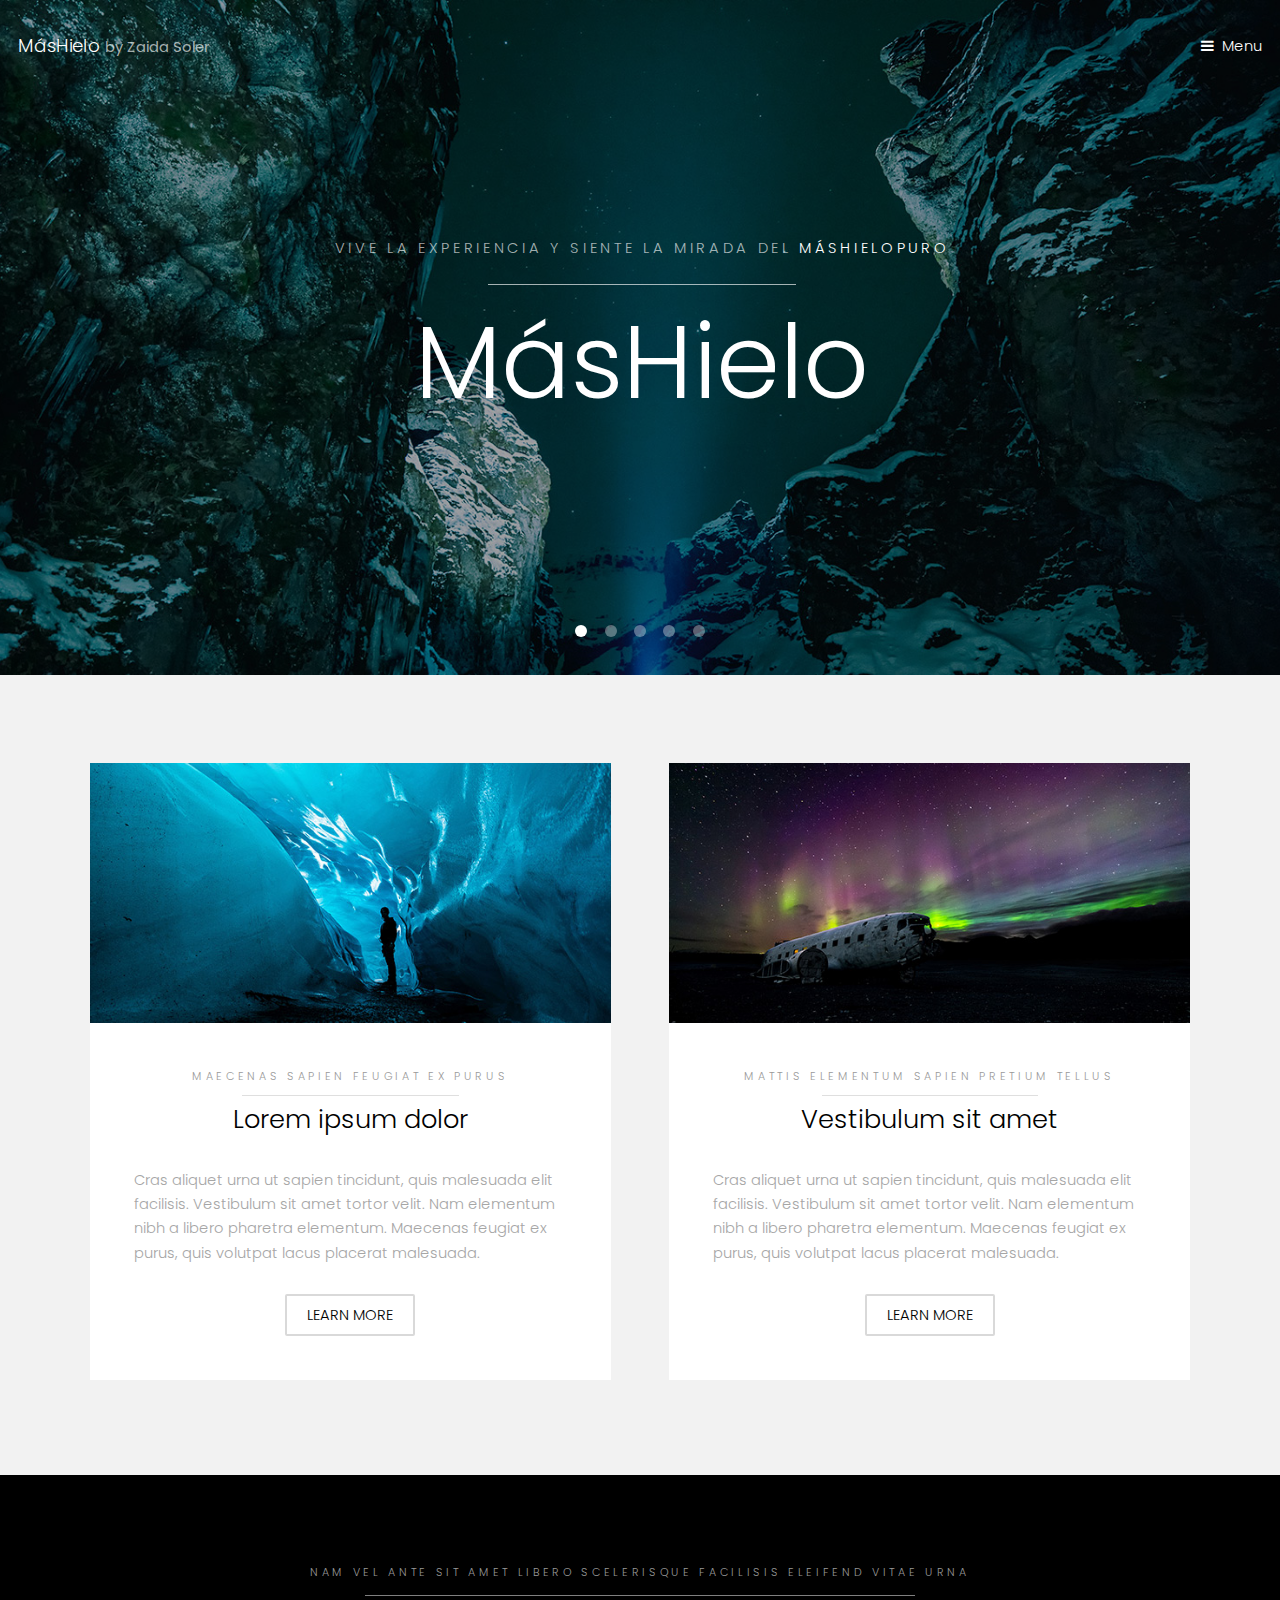
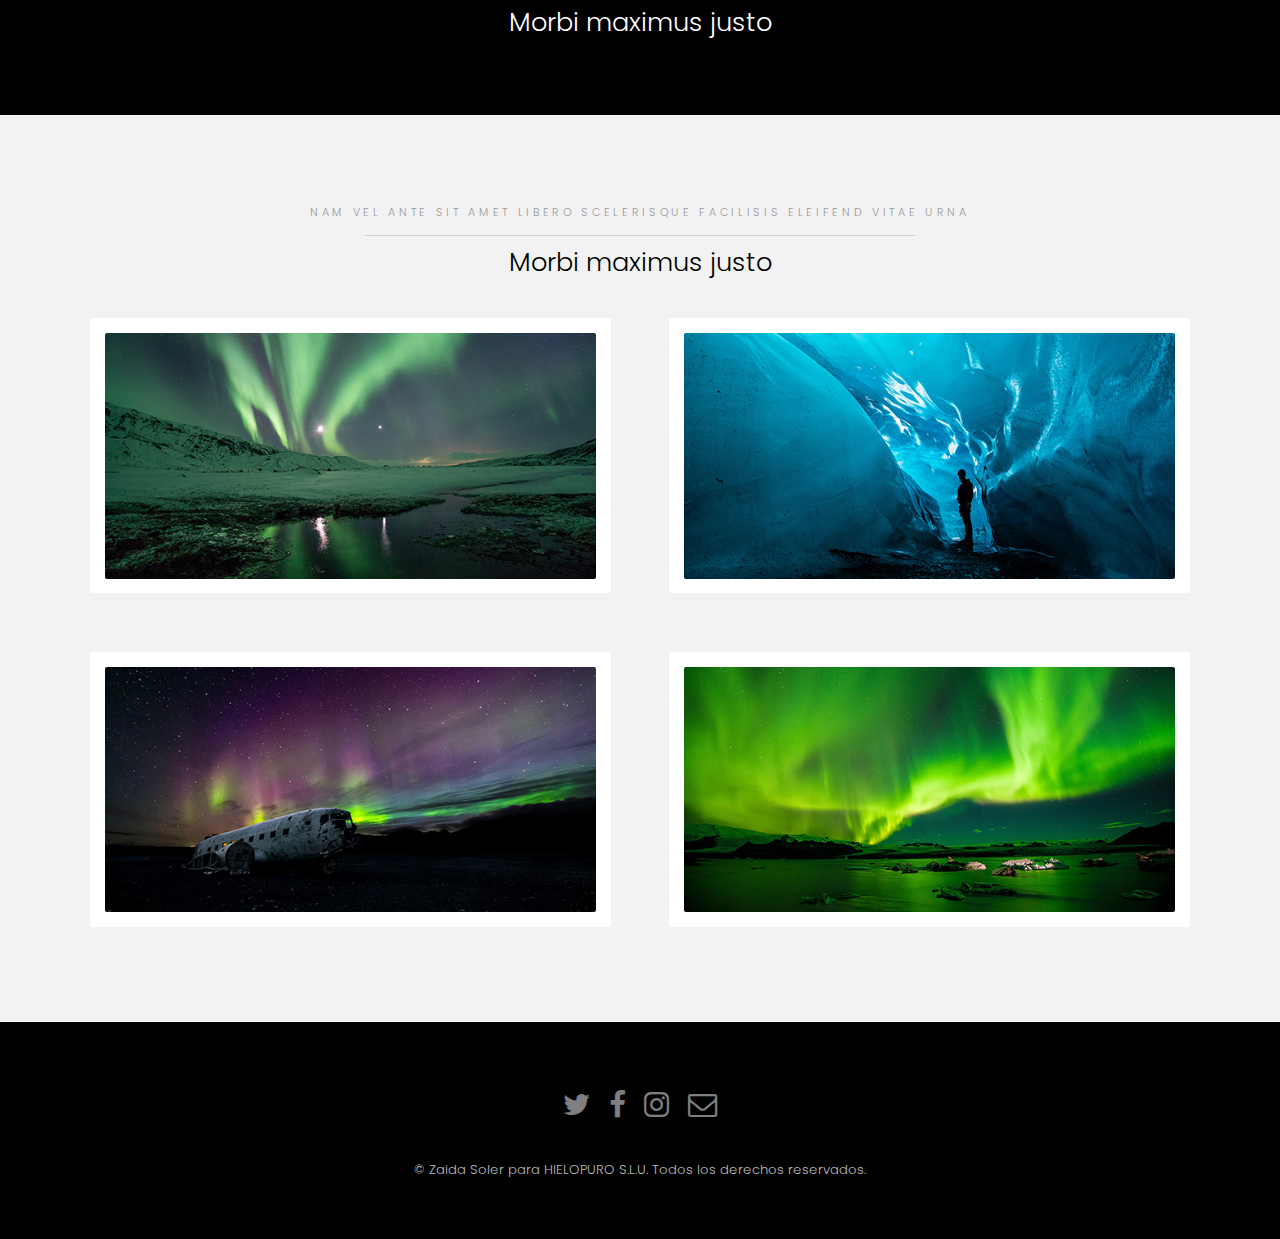
<file: index.html>
<!DOCTYPE HTML>
<!--
	Hielo by TEMPLATED
	templated.co @templatedco
	Released for free under the Creative Commons Attribution 3.0 license (templated.co/license)
-->
<html>
	<head>
		<title>MásHielo by Zaida Soler</title>
		<meta charset="utf-8" />
		<meta name="viewport" content="width=device-width, initial-scale=1" />
		<link rel="stylesheet" href="assets/css/main.css" />
	</head>
	<body>

		<!-- Header -->
			<header id="header" class="alt">
				<div class="logo"><a href="index.html">MásHielo <span>by Zaida Soler</span></a></div>
				<a href="#menu">Menu</a>
			</header>

		<!-- Nav -->
			<nav id="menu">
				<ul class="links">
					<li><a href="index.html">Home</a></li>
					<li><a href="groenlandia.html">Groenlandia</a></li>
					<li><a href="noruega.html">Noruega</a></li>
				</ul>
			</nav>

		<!-- Banner -->
			<section class="banner full">
				<article>
					<img src="images/slide01.jpg" alt="" />
					<div class="inner">
						<header>
							<p>Vive la experiencia y siente la mirada del <a href="https://hielopuro.com">MÁSHIELOPURO</a></p>
							<h2>MásHielo</h2>
						</header>
					</div>
				</article>
				<article>
					<img src="images/slide02.jpg" alt="" />
					<div class="inner">
						<header>
							<p>Siente las auroras boreales en marzo y octubre</p>
							<h2>ISLANDIA</h2>
						</header>
					</div>
				</article>
				<article>
					<img src="images/slide03.jpg"  alt="" />
					<div class="inner">
						<header>
							<p>Descubre paisajes increíbles</p>
							<h2>Vesturland</h2>
						</header>
					</div>
				</article>
				<article>
					<img src="images/slide04.jpg"  alt="" />
					<div class="inner">
						<header>
							<p>Conoce cada rincón de la capital y su entorno</p>
							<h2>Reikiavik</h2>
						</header>
					</div>
				</article>
				<article>
					<img src="images/slide05.jpg"  alt="" />
					<div class="inner">
						<header>
							<p>Adéntrate en paisajes que no has visto nunca</p>
							<h2>fiordos y glaciares</h2>
						</header>
					</div>
				</article>
			</section>

		<!-- One -->
			<section id="one" class="wrapper style2">
				<div class="inner">
					<div class="grid-style">

						<div>
							<div class="box">
								<div class="image fit">
									<img src="images/pic02.jpg" alt="" />
								</div>
								<div class="content">
									<header class="align-center">
										<p>maecenas sapien feugiat ex purus</p>
										<h2>Lorem ipsum dolor</h2>
									</header>
									<p> Cras aliquet urna ut sapien tincidunt, quis malesuada elit facilisis. Vestibulum sit amet tortor velit. Nam elementum nibh a libero pharetra elementum. Maecenas feugiat ex purus, quis volutpat lacus placerat malesuada.</p>
									<footer class="align-center">
										<a href="#" class="button alt">Learn More</a>
									</footer>
								</div>
							</div>
						</div>

						<div>
							<div class="box">
								<div class="image fit">
									<img src="images/pic03.jpg" alt="" />
								</div>
								<div class="content">
									<header class="align-center">
										<p>mattis elementum sapien pretium tellus</p>
										<h2>Vestibulum sit amet</h2>
									</header>
									<p> Cras aliquet urna ut sapien tincidunt, quis malesuada elit facilisis. Vestibulum sit amet tortor velit. Nam elementum nibh a libero pharetra elementum. Maecenas feugiat ex purus, quis volutpat lacus placerat malesuada.</p>
									<footer class="align-center">
										<a href="#" class="button alt">Learn More</a>
									</footer>
								</div>
							</div>
						</div>

					</div>
				</div>
			</section>

		<!-- Two -->
			<section id="two" class="wrapper style3">
				<div class="inner">
					<header class="align-center">
						<p>Nam vel ante sit amet libero scelerisque facilisis eleifend vitae urna</p>
						<h2>Morbi maximus justo</h2>
					</header>
				</div>
			</section>

		<!-- Three -->
			<section id="three" class="wrapper style2">
				<div class="inner">
					<header class="align-center">
						<p class="special">Nam vel ante sit amet libero scelerisque facilisis eleifend vitae urna</p>
						<h2>Morbi maximus justo</h2>
					</header>
					<div class="gallery">
						<div>
							<div class="image fit">
								<a href="#"><img src="images/pic01.jpg" alt="" /></a>
							</div>
						</div>
						<div>
							<div class="image fit">
								<a href="#"><img src="images/pic02.jpg" alt="" /></a>
							</div>
						</div>
						<div>
							<div class="image fit">
								<a href="#"><img src="images/pic03.jpg" alt="" /></a>
							</div>
						</div>
						<div>
							<div class="image fit">
								<a href="#"><img src="images/pic04.jpg" alt="" /></a>
							</div>
						</div>
					</div>
				</div>
			</section>


		<!-- Footer -->
			<footer id="footer">
				<div class="container">
					<ul class="icons">
						<li><a href="#" class="icon fa-twitter"><span class="label">Twitter</span></a></li>
						<li><a href="#" class="icon fa-facebook"><span class="label">Facebook</span></a></li>
						<li><a href="#" class="icon fa-instagram"><span class="label">Instagram</span></a></li>
						<li><a href="#" class="icon fa-envelope-o"><span class="label">Email</span></a></li>
					</ul>
				</div>
				<div class="copyright">
					&copy; Zaida Soler para HIELOPURO S.L.U. Todos los derechos reservados.
				</div>
			</footer>

		<!-- Scripts -->
			<script src="assets/js/jquery.min.js"></script>
			<script src="assets/js/jquery.scrollex.min.js"></script>
			<script src="assets/js/skel.min.js"></script>
			<script src="assets/js/util.js"></script>
			<script src="assets/js/main.js"></script>

	</body>
</html>
</file>
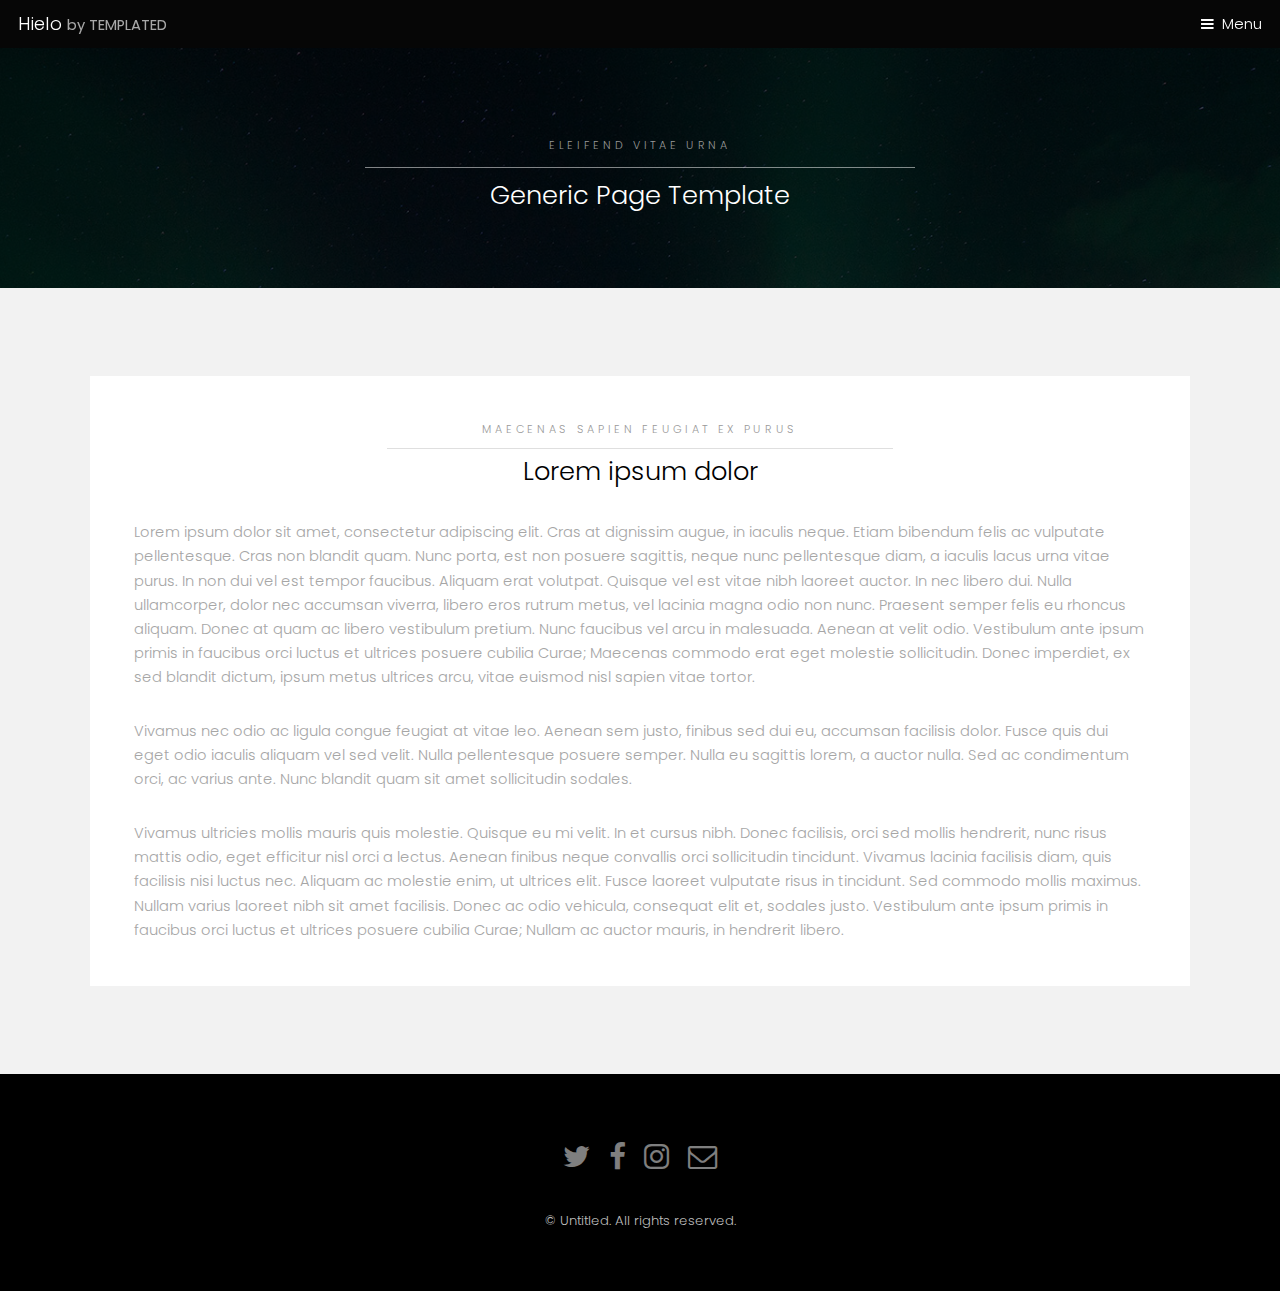
<file: generic.html>
<!DOCTYPE HTML>
<!--
	Hielo by TEMPLATED
	templated.co @templatedco
	Released for free under the Creative Commons Attribution 3.0 license (templated.co/license)
-->
<html>
	<head>
		<title>Hielo by TEMPLATED</title>
		<meta charset="utf-8" />
		<meta name="viewport" content="width=device-width, initial-scale=1" />
		<link rel="stylesheet" href="assets/css/main.css" />
	</head>
	<body class="subpage">

		<!-- Header -->
			<header id="header">
				<div class="logo"><a href="index.html">Hielo <span>by TEMPLATED</span></a></div>
				<a href="#menu">Menu</a>
			</header>

		<!-- Nav -->
			<nav id="menu">
				<ul class="links">
					<li><a href="index.html">Home</a></li>
					<li><a href="generic.html">Generic</a></li>
					<li><a href="elements.html">Elements</a></li>
				</ul>
			</nav>

		<!-- One -->
			<section id="One" class="wrapper style3">
				<div class="inner">
					<header class="align-center">
						<p>Eleifend vitae urna</p>
						<h2>Generic Page Template</h2>
					</header>
				</div>
			</section>

		<!-- Two -->
			<section id="two" class="wrapper style2">
				<div class="inner">
					<div class="box">
						<div class="content">
							<header class="align-center">
								<p>maecenas sapien feugiat ex purus</p>
								<h2>Lorem ipsum dolor</h2>
							</header>
							<p>Lorem ipsum dolor sit amet, consectetur adipiscing elit. Cras at dignissim augue, in iaculis neque. Etiam bibendum felis ac vulputate pellentesque. Cras non blandit quam. Nunc porta, est non posuere sagittis, neque nunc pellentesque diam, a iaculis lacus urna vitae purus. In non dui vel est tempor faucibus. Aliquam erat volutpat. Quisque vel est vitae nibh laoreet auctor. In nec libero dui. Nulla ullamcorper, dolor nec accumsan viverra, libero eros rutrum metus, vel lacinia magna odio non nunc. Praesent semper felis eu rhoncus aliquam. Donec at quam ac libero vestibulum pretium. Nunc faucibus vel arcu in malesuada. Aenean at velit odio. Vestibulum ante ipsum primis in faucibus orci luctus et ultrices posuere cubilia Curae; Maecenas commodo erat eget molestie sollicitudin. Donec imperdiet, ex sed blandit dictum, ipsum metus ultrices arcu, vitae euismod nisl sapien vitae tortor.</p>

							<p>Vivamus nec odio ac ligula congue feugiat at vitae leo. Aenean sem justo, finibus sed dui eu, accumsan facilisis dolor. Fusce quis dui eget odio iaculis aliquam vel sed velit. Nulla pellentesque posuere semper. Nulla eu sagittis lorem, a auctor nulla. Sed ac condimentum orci, ac varius ante. Nunc blandit quam sit amet sollicitudin sodales.</p>

							<p>Vivamus ultricies mollis mauris quis molestie. Quisque eu mi velit. In et cursus nibh. Donec facilisis, orci sed mollis hendrerit, nunc risus mattis odio, eget efficitur nisl orci a lectus. Aenean finibus neque convallis orci sollicitudin tincidunt. Vivamus lacinia facilisis diam, quis facilisis nisi luctus nec. Aliquam ac molestie enim, ut ultrices elit. Fusce laoreet vulputate risus in tincidunt. Sed commodo mollis maximus. Nullam varius laoreet nibh sit amet facilisis. Donec ac odio vehicula, consequat elit et, sodales justo. Vestibulum ante ipsum primis in faucibus orci luctus et ultrices posuere cubilia Curae; Nullam ac auctor mauris, in hendrerit libero. </p>
						</div>
					</div>
				</div>
			</section>

		<!-- Footer -->
			<footer id="footer">
				<div class="container">
					<ul class="icons">
						<li><a href="#" class="icon fa-twitter"><span class="label">Twitter</span></a></li>
						<li><a href="#" class="icon fa-facebook"><span class="label">Facebook</span></a></li>
						<li><a href="#" class="icon fa-instagram"><span class="label">Instagram</span></a></li>
						<li><a href="#" class="icon fa-envelope-o"><span class="label">Email</span></a></li>
					</ul>
				</div>
				<div class="copyright">
					&copy; Untitled. All rights reserved.
				</div>
			</footer>

		<!-- Scripts -->
			<script src="assets/js/jquery.min.js"></script>
			<script src="assets/js/jquery.scrollex.min.js"></script>
			<script src="assets/js/skel.min.js"></script>
			<script src="assets/js/util.js"></script>
			<script src="assets/js/main.js"></script>

	</body>
</html>
</file>
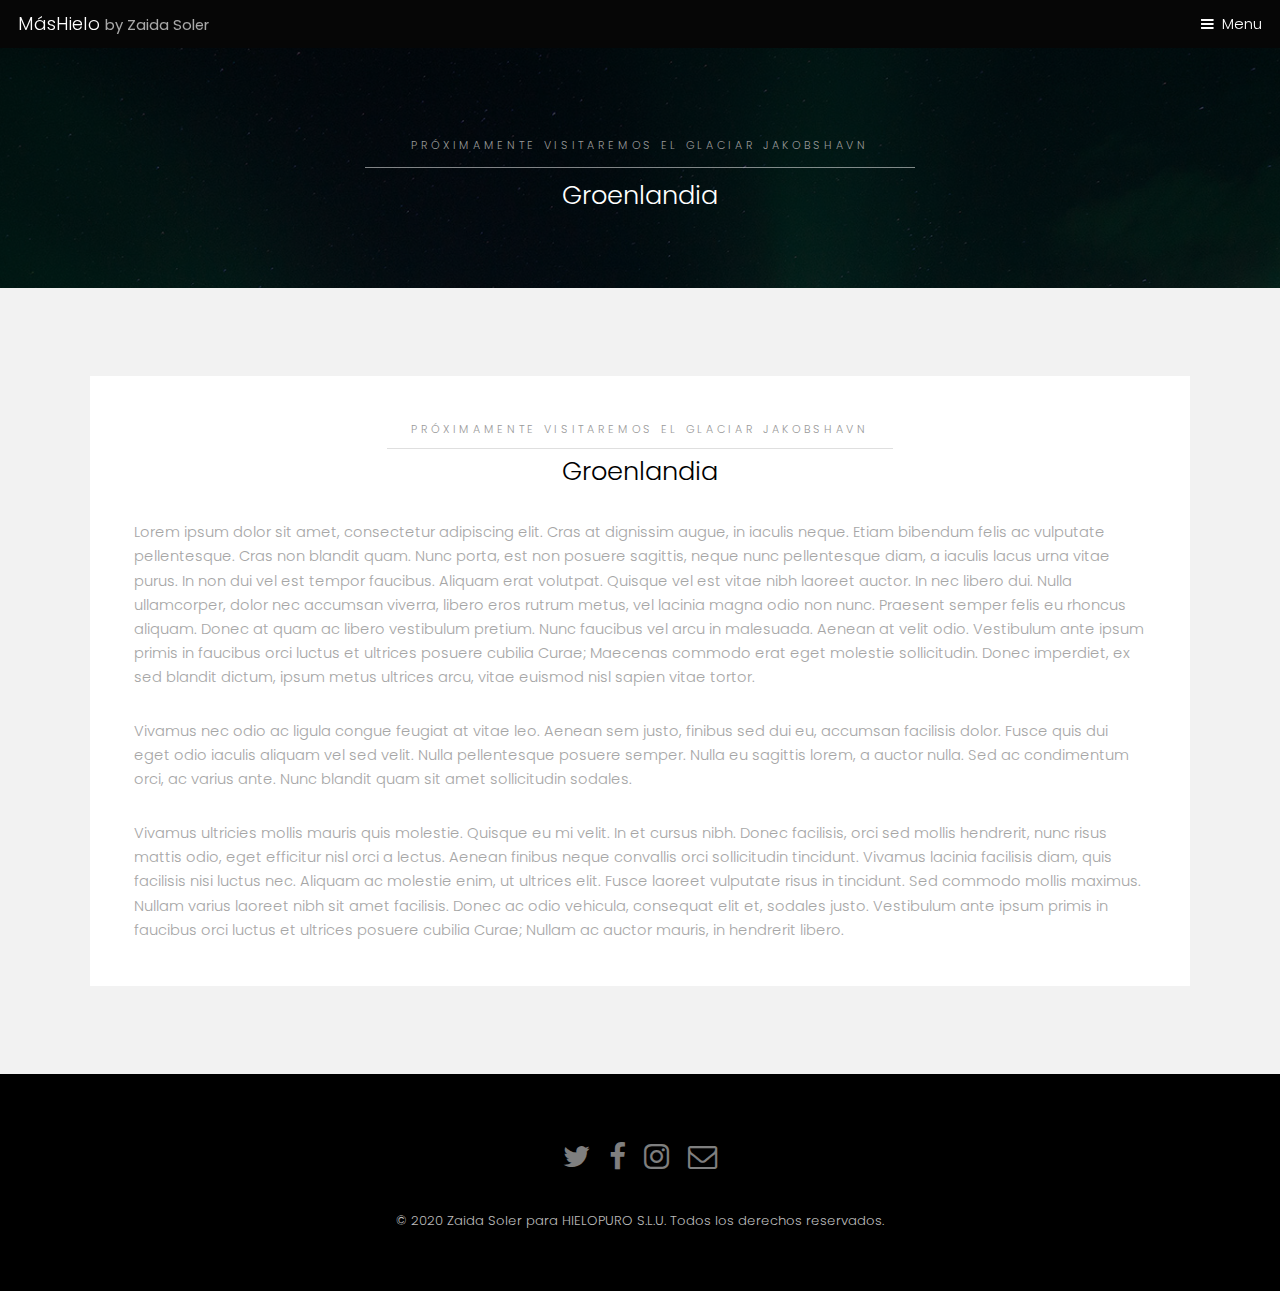
<file: groenlandia.html>
<!DOCTYPE HTML>
<!--
	Hielo by TEMPLATED
	templated.co @templatedco
	Released for free under the Creative Commons Attribution 3.0 license (templated.co/license)
-->
<html>
	<head>
		<title>MásHielo by Zaida Soler</title>
		<meta charset="utf-8" />
		<meta name="viewport" content="width=device-width, initial-scale=1" />
		<link rel="stylesheet" href="assets/css/main.css" />
	</head>
	<body class="subpage">

		<!-- Header -->
			<header id="header">
				<div class="logo"><a href="index.html">MásHielo <span>by Zaida Soler</span></a></div>
				<a href="#menu">Menu</a>
			</header>

		<!-- Nav -->
			<nav id="menu">
				<ul class="links">
					<li><a href="index.html">Home</a></li>
					<li><a href="groenlandia.html">groenlandia</a></li>
					<li><a href="elements.html">Elements</a></li>
				</ul>
			</nav>

		<!-- One -->
			<section id="One" class="wrapper style3">
				<div class="inner">
					<header class="align-center">
						<p>Próximamente visitaremos el glaciar Jakobshavn</p>
						<h2>Groenlandia</h2>
					</header>
				</div>
			</section>

		<!-- Two -->
			<section id="two" class="wrapper style2">
				<div class="inner">
					<div class="box">
						<div class="content">
							<header class="align-center">
								<p>Próximamente visitaremos el glaciar Jakobshavn</p>
								<h2>Groenlandia</h2>
							</header>
							<p>Lorem ipsum dolor sit amet, consectetur adipiscing elit. Cras at dignissim augue, in iaculis neque. Etiam bibendum felis ac vulputate pellentesque. Cras non blandit quam. Nunc porta, est non posuere sagittis, neque nunc pellentesque diam, a iaculis lacus urna vitae purus. In non dui vel est tempor faucibus. Aliquam erat volutpat. Quisque vel est vitae nibh laoreet auctor. In nec libero dui. Nulla ullamcorper, dolor nec accumsan viverra, libero eros rutrum metus, vel lacinia magna odio non nunc. Praesent semper felis eu rhoncus aliquam. Donec at quam ac libero vestibulum pretium. Nunc faucibus vel arcu in malesuada. Aenean at velit odio. Vestibulum ante ipsum primis in faucibus orci luctus et ultrices posuere cubilia Curae; Maecenas commodo erat eget molestie sollicitudin. Donec imperdiet, ex sed blandit dictum, ipsum metus ultrices arcu, vitae euismod nisl sapien vitae tortor.</p>

							<p>Vivamus nec odio ac ligula congue feugiat at vitae leo. Aenean sem justo, finibus sed dui eu, accumsan facilisis dolor. Fusce quis dui eget odio iaculis aliquam vel sed velit. Nulla pellentesque posuere semper. Nulla eu sagittis lorem, a auctor nulla. Sed ac condimentum orci, ac varius ante. Nunc blandit quam sit amet sollicitudin sodales.</p>

							<p>Vivamus ultricies mollis mauris quis molestie. Quisque eu mi velit. In et cursus nibh. Donec facilisis, orci sed mollis hendrerit, nunc risus mattis odio, eget efficitur nisl orci a lectus. Aenean finibus neque convallis orci sollicitudin tincidunt. Vivamus lacinia facilisis diam, quis facilisis nisi luctus nec. Aliquam ac molestie enim, ut ultrices elit. Fusce laoreet vulputate risus in tincidunt. Sed commodo mollis maximus. Nullam varius laoreet nibh sit amet facilisis. Donec ac odio vehicula, consequat elit et, sodales justo. Vestibulum ante ipsum primis in faucibus orci luctus et ultrices posuere cubilia Curae; Nullam ac auctor mauris, in hendrerit libero. </p>
						</div>
					</div>
				</div>
			</section>

		<!-- Footer -->
			<footer id="footer">
				<div class="container">
					<ul class="icons">
						<li><a href="#" class="icon fa-twitter"><span class="label">Twitter</span></a></li>
						<li><a href="#" class="icon fa-facebook"><span class="label">Facebook</span></a></li>
						<li><a href="#" class="icon fa-instagram"><span class="label">Instagram</span></a></li>
						<li><a href="#" class="icon fa-envelope-o"><span class="label">Email</span></a></li>
					</ul>
				</div>
				<div class="copyright">
					&copy; 2020 Zaida Soler para HIELOPURO S.L.U. Todos los derechos reservados.
				</div>
			</footer>

		<!-- Scripts -->
			<script src="assets/js/jquery.min.js"></script>
			<script src="assets/js/jquery.scrollex.min.js"></script>
			<script src="assets/js/skel.min.js"></script>
			<script src="assets/js/util.js"></script>
			<script src="assets/js/main.js"></script>

	</body>
</html>
</file>
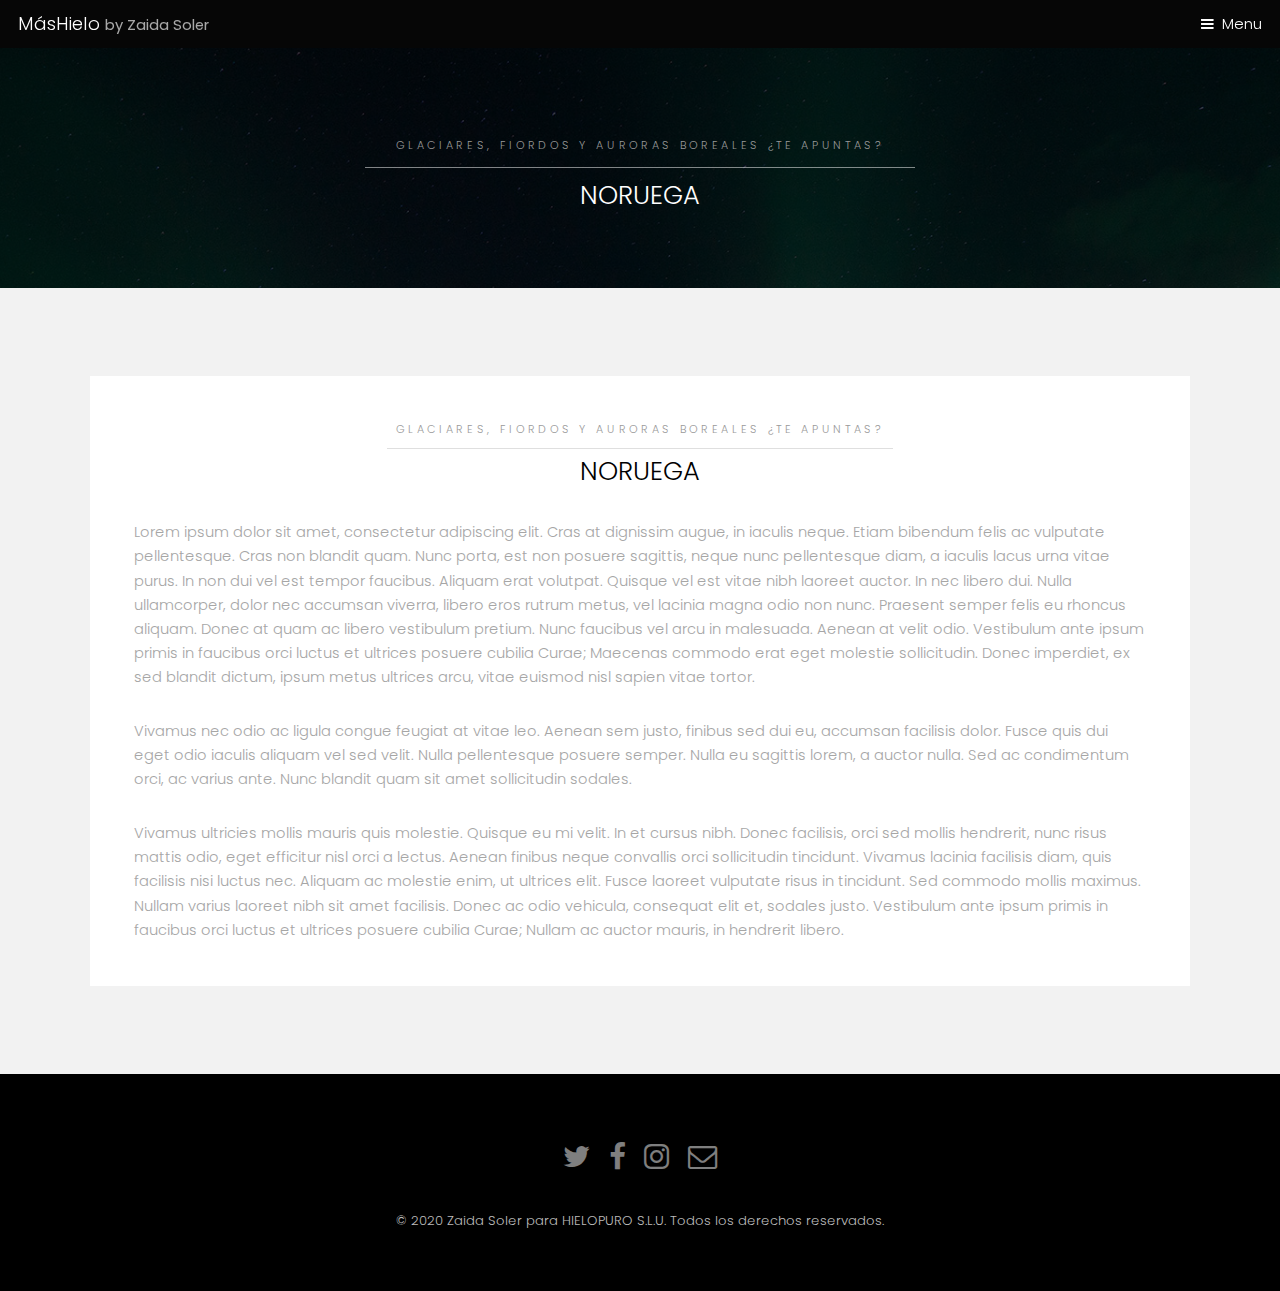
<file: noruega.html>
<!DOCTYPE HTML>
<!--
	Hielo by TEMPLATED
	templated.co @templatedco
	Released for free under the Creative Commons Attribution 3.0 license (templated.co/license)
-->
<html>
	<head>
		<title>MásHielo by Zaida Soler</title>
		<meta charset="utf-8" />
		<meta name="viewport" content="width=device-width, initial-scale=1" />
		<link rel="stylesheet" href="assets/css/main.css" />
	</head>
	<body class="subpage">

		<!-- Header -->
			<header id="header">
				<div class="logo"><a href="index.html">MásHielo <span>by Zaida Soler</span></a></div>
				<a href="#menu">Menu</a>
			</header>

		<!-- Nav -->
			<nav id="menu">
				<ul class="links">
					<li><a href="index.html">Home</a></li>
					<li><a href="groenlandia.html">groenlandia</a></li>
					<li><a href="noruega.html">Noruega</a></li>
				</ul>
			</nav>

		<!-- One -->
			<section id="One" class="wrapper style3">
				<div class="inner">
					<header class="align-center">
						<p>glaciares, fiordos y auroras boreales ¿te apuntas?</p>
						<h2>NORUEGA</h2>
					</header>
				</div>
			</section>

		<!-- Two -->
			<section id="two" class="wrapper style2">
				<div class="inner">
					<div class="box">
						<div class="content">
							<header class="align-center">
								<p>glaciares, fiordos y auroras boreales ¿te apuntas?</p>
								<h2>NORUEGA</h2>
							</header>
							<p>Lorem ipsum dolor sit amet, consectetur adipiscing elit. Cras at dignissim augue, in iaculis neque. Etiam bibendum felis ac vulputate pellentesque. Cras non blandit quam. Nunc porta, est non posuere sagittis, neque nunc pellentesque diam, a iaculis lacus urna vitae purus. In non dui vel est tempor faucibus. Aliquam erat volutpat. Quisque vel est vitae nibh laoreet auctor. In nec libero dui. Nulla ullamcorper, dolor nec accumsan viverra, libero eros rutrum metus, vel lacinia magna odio non nunc. Praesent semper felis eu rhoncus aliquam. Donec at quam ac libero vestibulum pretium. Nunc faucibus vel arcu in malesuada. Aenean at velit odio. Vestibulum ante ipsum primis in faucibus orci luctus et ultrices posuere cubilia Curae; Maecenas commodo erat eget molestie sollicitudin. Donec imperdiet, ex sed blandit dictum, ipsum metus ultrices arcu, vitae euismod nisl sapien vitae tortor.</p>

							<p>Vivamus nec odio ac ligula congue feugiat at vitae leo. Aenean sem justo, finibus sed dui eu, accumsan facilisis dolor. Fusce quis dui eget odio iaculis aliquam vel sed velit. Nulla pellentesque posuere semper. Nulla eu sagittis lorem, a auctor nulla. Sed ac condimentum orci, ac varius ante. Nunc blandit quam sit amet sollicitudin sodales.</p>

							<p>Vivamus ultricies mollis mauris quis molestie. Quisque eu mi velit. In et cursus nibh. Donec facilisis, orci sed mollis hendrerit, nunc risus mattis odio, eget efficitur nisl orci a lectus. Aenean finibus neque convallis orci sollicitudin tincidunt. Vivamus lacinia facilisis diam, quis facilisis nisi luctus nec. Aliquam ac molestie enim, ut ultrices elit. Fusce laoreet vulputate risus in tincidunt. Sed commodo mollis maximus. Nullam varius laoreet nibh sit amet facilisis. Donec ac odio vehicula, consequat elit et, sodales justo. Vestibulum ante ipsum primis in faucibus orci luctus et ultrices posuere cubilia Curae; Nullam ac auctor mauris, in hendrerit libero. </p>
						</div>
					</div>
				</div>
			</section>

		<!-- Footer -->
			<footer id="footer">
				<div class="container">
					<ul class="icons">
						<li><a href="#" class="icon fa-twitter"><span class="label">Twitter</span></a></li>
						<li><a href="#" class="icon fa-facebook"><span class="label">Facebook</span></a></li>
						<li><a href="#" class="icon fa-instagram"><span class="label">Instagram</span></a></li>
						<li><a href="#" class="icon fa-envelope-o"><span class="label">Email</span></a></li>
					</ul>
				</div>
				<div class="copyright">
					&copy; 2020 Zaida Soler para HIELOPURO S.L.U. Todos los derechos reservados.
				</div>
			</footer>

		<!-- Scripts -->
			<script src="assets/js/jquery.min.js"></script>
			<script src="assets/js/jquery.scrollex.min.js"></script>
			<script src="assets/js/skel.min.js"></script>
			<script src="assets/js/util.js"></script>
			<script src="assets/js/main.js"></script>

	</body>
</html>
</file>
<file: assets/css/main.css>
@charset "UTF-8";
@import url(font-awesome.min.css);
@import url("https://fonts.googleapis.com/css?family=Poppins:300,400,500,600,700");

/*
	Hielo by TEMPLATED
	templated.co @templatedco
	Released for free under the Creative Commons Attribution 3.0 license (templated.co/license)
*/

/* Reset */

	html, body, div, span, applet, object, iframe, h1, h2, h3, h4, h5, h6, p, blockquote, pre, a, abbr, acronym, address, big, cite, code, del, dfn, em, img, ins, kbd, q, s, samp, small, strike, strong, sub, sup, tt, var, b, u, i, center, dl, dt, dd, ol, ul, li, fieldset, form, label, legend, table, caption, tbody, tfoot, thead, tr, th, td, article, aside, canvas, details, embed, figure, figcaption, footer, header, hgroup, menu, nav, output, ruby, section, summary, time, mark, audio, video {
		margin: 0;
		padding: 0;
		border: 0;
		font-size: 100%;
		font: inherit;
		vertical-align: baseline;
	}

	article, aside, details, figcaption, figure, footer, header, hgroup, menu, nav, section {
		display: block;
	}

	body {
		line-height: 1;
	}

	ol, ul {
		list-style: none;
	}

	blockquote, q {
		quotes: none;
	}

	blockquote:before, blockquote:after, q:before, q:after {
		content: '';
		content: none;
	}

	table {
		border-collapse: collapse;
		border-spacing: 0;
	}

	body {
		-webkit-text-size-adjust: none;
	}

/* Box Model */

	*, *:before, *:after {
		-moz-box-sizing: border-box;
		-webkit-box-sizing: border-box;
		box-sizing: border-box;
	}

/* Containers */

	.container {
		margin-left: auto;
		margin-right: auto;
	}

	.container.\31 25\25 {
		width: 100%;
		max-width: 100rem;
		min-width: 80rem;
	}

	.container.\37 5\25 {
		width: 60rem;
	}

	.container.\35 0\25 {
		width: 40rem;
	}

	.container.\32 5\25 {
		width: 20rem;
	}

	.container {
		width: 80rem;
	}

	@media screen and (max-width: 1680px) {

		.container.\31 25\25 {
			width: 100%;
			max-width: 100rem;
			min-width: 80rem;
		}

		.container.\37 5\25 {
			width: 60rem;
		}

		.container.\35 0\25 {
			width: 40rem;
		}

		.container.\32 5\25 {
			width: 20rem;
		}

		.container {
			width: 80rem;
		}

	}

	@media screen and (max-width: 1280px) {

		.container.\31 25\25 {
			width: 100%;
			max-width: 81.25rem;
			min-width: 65rem;
		}

		.container.\37 5\25 {
			width: 48.75rem;
		}

		.container.\35 0\25 {
			width: 32.5rem;
		}

		.container.\32 5\25 {
			width: 16.25rem;
		}

		.container {
			width: 65rem;
		}

	}

	@media screen and (max-width: 980px) {

		.container.\31 25\25 {
			width: 100%;
			max-width: 112.5%;
			min-width: 90%;
		}

		.container.\37 5\25 {
			width: 67.5%;
		}

		.container.\35 0\25 {
			width: 45%;
		}

		.container.\32 5\25 {
			width: 22.5%;
		}

		.container {
			width: 90%;
		}

	}

	@media screen and (max-width: 736px) {

		.container.\31 25\25 {
			width: 100%;
			max-width: 112.5%;
			min-width: 90%;
		}

		.container.\37 5\25 {
			width: 67.5%;
		}

		.container.\35 0\25 {
			width: 45%;
		}

		.container.\32 5\25 {
			width: 22.5%;
		}

		.container {
			width: 90% !important;
		}

	}

	@media screen and (max-width: 480px) {

		.container.\31 25\25 {
			width: 100%;
			max-width: 112.5%;
			min-width: 90%;
		}

		.container.\37 5\25 {
			width: 67.5%;
		}

		.container.\35 0\25 {
			width: 45%;
		}

		.container.\32 5\25 {
			width: 22.5%;
		}

		.container {
			width: 90% !important;
		}

	}

/* Grid */

	.row {
		border-bottom: solid 1px transparent;
		-moz-box-sizing: border-box;
		-webkit-box-sizing: border-box;
		box-sizing: border-box;
	}

	.row > * {
		float: left;
		-moz-box-sizing: border-box;
		-webkit-box-sizing: border-box;
		box-sizing: border-box;
	}

	.row:after, .row:before {
		content: '';
		display: block;
		clear: both;
		height: 0;
	}

	.row.uniform > * > :first-child {
		margin-top: 0;
	}

	.row.uniform > * > :last-child {
		margin-bottom: 0;
	}

	.row.\30 \25 > * {
		padding: 0 0 0 0rem;
	}

	.row.\30 \25 {
		margin: 0 0 -1px 0rem;
	}

	.row.uniform.\30 \25 > * {
		padding: 0rem 0 0 0rem;
	}

	.row.uniform.\30 \25 {
		margin: 0rem 0 -1px 0rem;
	}

	.row > * {
		padding: 0 0 0 2rem;
	}

	.row {
		margin: 0 0 -1px -2rem;
	}

	.row.uniform > * {
		padding: 2rem 0 0 2rem;
	}

	.row.uniform {
		margin: -2rem 0 -1px -2rem;
	}

	.row.\32 00\25 > * {
		padding: 0 0 0 4rem;
	}

	.row.\32 00\25 {
		margin: 0 0 -1px -4rem;
	}

	.row.uniform.\32 00\25 > * {
		padding: 4rem 0 0 4rem;
	}

	.row.uniform.\32 00\25 {
		margin: -4rem 0 -1px -4rem;
	}

	.row.\31 50\25 > * {
		padding: 0 0 0 3rem;
	}

	.row.\31 50\25 {
		margin: 0 0 -1px -3rem;
	}

	.row.uniform.\31 50\25 > * {
		padding: 3rem 0 0 3rem;
	}

	.row.uniform.\31 50\25 {
		margin: -3rem 0 -1px -3rem;
	}

	.row.\35 0\25 > * {
		padding: 0 0 0 1rem;
	}

	.row.\35 0\25 {
		margin: 0 0 -1px -1rem;
	}

	.row.uniform.\35 0\25 > * {
		padding: 1rem 0 0 1rem;
	}

	.row.uniform.\35 0\25 {
		margin: -1rem 0 -1px -1rem;
	}

	.row.\32 5\25 > * {
		padding: 0 0 0 0.5rem;
	}

	.row.\32 5\25 {
		margin: 0 0 -1px -0.5rem;
	}

	.row.uniform.\32 5\25 > * {
		padding: 0.5rem 0 0 0.5rem;
	}

	.row.uniform.\32 5\25 {
		margin: -0.5rem 0 -1px -0.5rem;
	}

	.\31 2u, .\31 2u\24 {
		width: 100%;
		clear: none;
		margin-left: 0;
	}

	.\31 1u, .\31 1u\24 {
		width: 91.6666666667%;
		clear: none;
		margin-left: 0;
	}

	.\31 0u, .\31 0u\24 {
		width: 83.3333333333%;
		clear: none;
		margin-left: 0;
	}

	.\39 u, .\39 u\24 {
		width: 75%;
		clear: none;
		margin-left: 0;
	}

	.\38 u, .\38 u\24 {
		width: 66.6666666667%;
		clear: none;
		margin-left: 0;
	}

	.\37 u, .\37 u\24 {
		width: 58.3333333333%;
		clear: none;
		margin-left: 0;
	}

	.\36 u, .\36 u\24 {
		width: 50%;
		clear: none;
		margin-left: 0;
	}

	.\35 u, .\35 u\24 {
		width: 41.6666666667%;
		clear: none;
		margin-left: 0;
	}

	.\34 u, .\34 u\24 {
		width: 33.3333333333%;
		clear: none;
		margin-left: 0;
	}

	.\33 u, .\33 u\24 {
		width: 25%;
		clear: none;
		margin-left: 0;
	}

	.\32 u, .\32 u\24 {
		width: 16.6666666667%;
		clear: none;
		margin-left: 0;
	}

	.\31 u, .\31 u\24 {
		width: 8.3333333333%;
		clear: none;
		margin-left: 0;
	}

	.\31 2u\24 + *,
	.\31 1u\24 + *,
	.\31 0u\24 + *,
	.\39 u\24 + *,
	.\38 u\24 + *,
	.\37 u\24 + *,
	.\36 u\24 + *,
	.\35 u\24 + *,
	.\34 u\24 + *,
	.\33 u\24 + *,
	.\32 u\24 + *,
	.\31 u\24 + * {
		clear: left;
	}

	.\-11u {
		margin-left: 91.66667%;
	}

	.\-10u {
		margin-left: 83.33333%;
	}

	.\-9u {
		margin-left: 75%;
	}

	.\-8u {
		margin-left: 66.66667%;
	}

	.\-7u {
		margin-left: 58.33333%;
	}

	.\-6u {
		margin-left: 50%;
	}

	.\-5u {
		margin-left: 41.66667%;
	}

	.\-4u {
		margin-left: 33.33333%;
	}

	.\-3u {
		margin-left: 25%;
	}

	.\-2u {
		margin-left: 16.66667%;
	}

	.\-1u {
		margin-left: 8.33333%;
	}

	@media screen and (max-width: 1680px) {

		.row > * {
			padding: 0 0 0 2rem;
		}

		.row {
			margin: 0 0 -1px -2rem;
		}

		.row.uniform > * {
			padding: 2rem 0 0 2rem;
		}

		.row.uniform {
			margin: -2rem 0 -1px -2rem;
		}

		.row.\32 00\25 > * {
			padding: 0 0 0 4rem;
		}

		.row.\32 00\25 {
			margin: 0 0 -1px -4rem;
		}

		.row.uniform.\32 00\25 > * {
			padding: 4rem 0 0 4rem;
		}

		.row.uniform.\32 00\25 {
			margin: -4rem 0 -1px -4rem;
		}

		.row.\31 50\25 > * {
			padding: 0 0 0 3rem;
		}

		.row.\31 50\25 {
			margin: 0 0 -1px -3rem;
		}

		.row.uniform.\31 50\25 > * {
			padding: 3rem 0 0 3rem;
		}

		.row.uniform.\31 50\25 {
			margin: -3rem 0 -1px -3rem;
		}

		.row.\35 0\25 > * {
			padding: 0 0 0 1rem;
		}

		.row.\35 0\25 {
			margin: 0 0 -1px -1rem;
		}

		.row.uniform.\35 0\25 > * {
			padding: 1rem 0 0 1rem;
		}

		.row.uniform.\35 0\25 {
			margin: -1rem 0 -1px -1rem;
		}

		.row.\32 5\25 > * {
			padding: 0 0 0 0.5rem;
		}

		.row.\32 5\25 {
			margin: 0 0 -1px -0.5rem;
		}

		.row.uniform.\32 5\25 > * {
			padding: 0.5rem 0 0 0.5rem;
		}

		.row.uniform.\32 5\25 {
			margin: -0.5rem 0 -1px -0.5rem;
		}

		.\31 2u\28xlarge\29, .\31 2u\24\28xlarge\29 {
			width: 100%;
			clear: none;
			margin-left: 0;
		}

		.\31 1u\28xlarge\29, .\31 1u\24\28xlarge\29 {
			width: 91.6666666667%;
			clear: none;
			margin-left: 0;
		}

		.\31 0u\28xlarge\29, .\31 0u\24\28xlarge\29 {
			width: 83.3333333333%;
			clear: none;
			margin-left: 0;
		}

		.\39 u\28xlarge\29, .\39 u\24\28xlarge\29 {
			width: 75%;
			clear: none;
			margin-left: 0;
		}

		.\38 u\28xlarge\29, .\38 u\24\28xlarge\29 {
			width: 66.6666666667%;
			clear: none;
			margin-left: 0;
		}

		.\37 u\28xlarge\29, .\37 u\24\28xlarge\29 {
			width: 58.3333333333%;
			clear: none;
			margin-left: 0;
		}

		.\36 u\28xlarge\29, .\36 u\24\28xlarge\29 {
			width: 50%;
			clear: none;
			margin-left: 0;
		}

		.\35 u\28xlarge\29, .\35 u\24\28xlarge\29 {
			width: 41.6666666667%;
			clear: none;
			margin-left: 0;
		}

		.\34 u\28xlarge\29, .\34 u\24\28xlarge\29 {
			width: 33.3333333333%;
			clear: none;
			margin-left: 0;
		}

		.\33 u\28xlarge\29, .\33 u\24\28xlarge\29 {
			width: 25%;
			clear: none;
			margin-left: 0;
		}

		.\32 u\28xlarge\29, .\32 u\24\28xlarge\29 {
			width: 16.6666666667%;
			clear: none;
			margin-left: 0;
		}

		.\31 u\28xlarge\29, .\31 u\24\28xlarge\29 {
			width: 8.3333333333%;
			clear: none;
			margin-left: 0;
		}

		.\31 2u\24\28xlarge\29 + *,
		.\31 1u\24\28xlarge\29 + *,
		.\31 0u\24\28xlarge\29 + *,
		.\39 u\24\28xlarge\29 + *,
		.\38 u\24\28xlarge\29 + *,
		.\37 u\24\28xlarge\29 + *,
		.\36 u\24\28xlarge\29 + *,
		.\35 u\24\28xlarge\29 + *,
		.\34 u\24\28xlarge\29 + *,
		.\33 u\24\28xlarge\29 + *,
		.\32 u\24\28xlarge\29 + *,
		.\31 u\24\28xlarge\29 + * {
			clear: left;
		}

		.\-11u\28xlarge\29 {
			margin-left: 91.66667%;
		}

		.\-10u\28xlarge\29 {
			margin-left: 83.33333%;
		}

		.\-9u\28xlarge\29 {
			margin-left: 75%;
		}

		.\-8u\28xlarge\29 {
			margin-left: 66.66667%;
		}

		.\-7u\28xlarge\29 {
			margin-left: 58.33333%;
		}

		.\-6u\28xlarge\29 {
			margin-left: 50%;
		}

		.\-5u\28xlarge\29 {
			margin-left: 41.66667%;
		}

		.\-4u\28xlarge\29 {
			margin-left: 33.33333%;
		}

		.\-3u\28xlarge\29 {
			margin-left: 25%;
		}

		.\-2u\28xlarge\29 {
			margin-left: 16.66667%;
		}

		.\-1u\28xlarge\29 {
			margin-left: 8.33333%;
		}

	}

	@media screen and (max-width: 1280px) {

		.row > * {
			padding: 0 0 0 1.5rem;
		}

		.row {
			margin: 0 0 -1px -1.5rem;
		}

		.row.uniform > * {
			padding: 1.5rem 0 0 1.5rem;
		}

		.row.uniform {
			margin: -1.5rem 0 -1px -1.5rem;
		}

		.row.\32 00\25 > * {
			padding: 0 0 0 3rem;
		}

		.row.\32 00\25 {
			margin: 0 0 -1px -3rem;
		}

		.row.uniform.\32 00\25 > * {
			padding: 3rem 0 0 3rem;
		}

		.row.uniform.\32 00\25 {
			margin: -3rem 0 -1px -3rem;
		}

		.row.\31 50\25 > * {
			padding: 0 0 0 2.25rem;
		}

		.row.\31 50\25 {
			margin: 0 0 -1px -2.25rem;
		}

		.row.uniform.\31 50\25 > * {
			padding: 2.25rem 0 0 2.25rem;
		}

		.row.uniform.\31 50\25 {
			margin: -2.25rem 0 -1px -2.25rem;
		}

		.row.\35 0\25 > * {
			padding: 0 0 0 0.75rem;
		}

		.row.\35 0\25 {
			margin: 0 0 -1px -0.75rem;
		}

		.row.uniform.\35 0\25 > * {
			padding: 0.75rem 0 0 0.75rem;
		}

		.row.uniform.\35 0\25 {
			margin: -0.75rem 0 -1px -0.75rem;
		}

		.row.\32 5\25 > * {
			padding: 0 0 0 0.375rem;
		}

		.row.\32 5\25 {
			margin: 0 0 -1px -0.375rem;
		}

		.row.uniform.\32 5\25 > * {
			padding: 0.375rem 0 0 0.375rem;
		}

		.row.uniform.\32 5\25 {
			margin: -0.375rem 0 -1px -0.375rem;
		}

		.\31 2u\28large\29, .\31 2u\24\28large\29 {
			width: 100%;
			clear: none;
			margin-left: 0;
		}

		.\31 1u\28large\29, .\31 1u\24\28large\29 {
			width: 91.6666666667%;
			clear: none;
			margin-left: 0;
		}

		.\31 0u\28large\29, .\31 0u\24\28large\29 {
			width: 83.3333333333%;
			clear: none;
			margin-left: 0;
		}

		.\39 u\28large\29, .\39 u\24\28large\29 {
			width: 75%;
			clear: none;
			margin-left: 0;
		}

		.\38 u\28large\29, .\38 u\24\28large\29 {
			width: 66.6666666667%;
			clear: none;
			margin-left: 0;
		}

		.\37 u\28large\29, .\37 u\24\28large\29 {
			width: 58.3333333333%;
			clear: none;
			margin-left: 0;
		}

		.\36 u\28large\29, .\36 u\24\28large\29 {
			width: 50%;
			clear: none;
			margin-left: 0;
		}

		.\35 u\28large\29, .\35 u\24\28large\29 {
			width: 41.6666666667%;
			clear: none;
			margin-left: 0;
		}

		.\34 u\28large\29, .\34 u\24\28large\29 {
			width: 33.3333333333%;
			clear: none;
			margin-left: 0;
		}

		.\33 u\28large\29, .\33 u\24\28large\29 {
			width: 25%;
			clear: none;
			margin-left: 0;
		}

		.\32 u\28large\29, .\32 u\24\28large\29 {
			width: 16.6666666667%;
			clear: none;
			margin-left: 0;
		}

		.\31 u\28large\29, .\31 u\24\28large\29 {
			width: 8.3333333333%;
			clear: none;
			margin-left: 0;
		}

		.\31 2u\24\28large\29 + *,
		.\31 1u\24\28large\29 + *,
		.\31 0u\24\28large\29 + *,
		.\39 u\24\28large\29 + *,
		.\38 u\24\28large\29 + *,
		.\37 u\24\28large\29 + *,
		.\36 u\24\28large\29 + *,
		.\35 u\24\28large\29 + *,
		.\34 u\24\28large\29 + *,
		.\33 u\24\28large\29 + *,
		.\32 u\24\28large\29 + *,
		.\31 u\24\28large\29 + * {
			clear: left;
		}

		.\-11u\28large\29 {
			margin-left: 91.66667%;
		}

		.\-10u\28large\29 {
			margin-left: 83.33333%;
		}

		.\-9u\28large\29 {
			margin-left: 75%;
		}

		.\-8u\28large\29 {
			margin-left: 66.66667%;
		}

		.\-7u\28large\29 {
			margin-left: 58.33333%;
		}

		.\-6u\28large\29 {
			margin-left: 50%;
		}

		.\-5u\28large\29 {
			margin-left: 41.66667%;
		}

		.\-4u\28large\29 {
			margin-left: 33.33333%;
		}

		.\-3u\28large\29 {
			margin-left: 25%;
		}

		.\-2u\28large\29 {
			margin-left: 16.66667%;
		}

		.\-1u\28large\29 {
			margin-left: 8.33333%;
		}

	}

	@media screen and (max-width: 980px) {

		.row > * {
			padding: 0 0 0 1.5rem;
		}

		.row {
			margin: 0 0 -1px -1.5rem;
		}

		.row.uniform > * {
			padding: 1.5rem 0 0 1.5rem;
		}

		.row.uniform {
			margin: -1.5rem 0 -1px -1.5rem;
		}

		.row.\32 00\25 > * {
			padding: 0 0 0 3rem;
		}

		.row.\32 00\25 {
			margin: 0 0 -1px -3rem;
		}

		.row.uniform.\32 00\25 > * {
			padding: 3rem 0 0 3rem;
		}

		.row.uniform.\32 00\25 {
			margin: -3rem 0 -1px -3rem;
		}

		.row.\31 50\25 > * {
			padding: 0 0 0 2.25rem;
		}

		.row.\31 50\25 {
			margin: 0 0 -1px -2.25rem;
		}

		.row.uniform.\31 50\25 > * {
			padding: 2.25rem 0 0 2.25rem;
		}

		.row.uniform.\31 50\25 {
			margin: -2.25rem 0 -1px -2.25rem;
		}

		.row.\35 0\25 > * {
			padding: 0 0 0 0.75rem;
		}

		.row.\35 0\25 {
			margin: 0 0 -1px -0.75rem;
		}

		.row.uniform.\35 0\25 > * {
			padding: 0.75rem 0 0 0.75rem;
		}

		.row.uniform.\35 0\25 {
			margin: -0.75rem 0 -1px -0.75rem;
		}

		.row.\32 5\25 > * {
			padding: 0 0 0 0.375rem;
		}

		.row.\32 5\25 {
			margin: 0 0 -1px -0.375rem;
		}

		.row.uniform.\32 5\25 > * {
			padding: 0.375rem 0 0 0.375rem;
		}

		.row.uniform.\32 5\25 {
			margin: -0.375rem 0 -1px -0.375rem;
		}

		.\31 2u\28medium\29, .\31 2u\24\28medium\29 {
			width: 100%;
			clear: none;
			margin-left: 0;
		}

		.\31 1u\28medium\29, .\31 1u\24\28medium\29 {
			width: 91.6666666667%;
			clear: none;
			margin-left: 0;
		}

		.\31 0u\28medium\29, .\31 0u\24\28medium\29 {
			width: 83.3333333333%;
			clear: none;
			margin-left: 0;
		}

		.\39 u\28medium\29, .\39 u\24\28medium\29 {
			width: 75%;
			clear: none;
			margin-left: 0;
		}

		.\38 u\28medium\29, .\38 u\24\28medium\29 {
			width: 66.6666666667%;
			clear: none;
			margin-left: 0;
		}

		.\37 u\28medium\29, .\37 u\24\28medium\29 {
			width: 58.3333333333%;
			clear: none;
			margin-left: 0;
		}

		.\36 u\28medium\29, .\36 u\24\28medium\29 {
			width: 50%;
			clear: none;
			margin-left: 0;
		}

		.\35 u\28medium\29, .\35 u\24\28medium\29 {
			width: 41.6666666667%;
			clear: none;
			margin-left: 0;
		}

		.\34 u\28medium\29, .\34 u\24\28medium\29 {
			width: 33.3333333333%;
			clear: none;
			margin-left: 0;
		}

		.\33 u\28medium\29, .\33 u\24\28medium\29 {
			width: 25%;
			clear: none;
			margin-left: 0;
		}

		.\32 u\28medium\29, .\32 u\24\28medium\29 {
			width: 16.6666666667%;
			clear: none;
			margin-left: 0;
		}

		.\31 u\28medium\29, .\31 u\24\28medium\29 {
			width: 8.3333333333%;
			clear: none;
			margin-left: 0;
		}

		.\31 2u\24\28medium\29 + *,
		.\31 1u\24\28medium\29 + *,
		.\31 0u\24\28medium\29 + *,
		.\39 u\24\28medium\29 + *,
		.\38 u\24\28medium\29 + *,
		.\37 u\24\28medium\29 + *,
		.\36 u\24\28medium\29 + *,
		.\35 u\24\28medium\29 + *,
		.\34 u\24\28medium\29 + *,
		.\33 u\24\28medium\29 + *,
		.\32 u\24\28medium\29 + *,
		.\31 u\24\28medium\29 + * {
			clear: left;
		}

		.\-11u\28medium\29 {
			margin-left: 91.66667%;
		}

		.\-10u\28medium\29 {
			margin-left: 83.33333%;
		}

		.\-9u\28medium\29 {
			margin-left: 75%;
		}

		.\-8u\28medium\29 {
			margin-left: 66.66667%;
		}

		.\-7u\28medium\29 {
			margin-left: 58.33333%;
		}

		.\-6u\28medium\29 {
			margin-left: 50%;
		}

		.\-5u\28medium\29 {
			margin-left: 41.66667%;
		}

		.\-4u\28medium\29 {
			margin-left: 33.33333%;
		}

		.\-3u\28medium\29 {
			margin-left: 25%;
		}

		.\-2u\28medium\29 {
			margin-left: 16.66667%;
		}

		.\-1u\28medium\29 {
			margin-left: 8.33333%;
		}

	}

	@media screen and (max-width: 736px) {

		.row > * {
			padding: 0 0 0 1.25rem;
		}

		.row {
			margin: 0 0 -1px -1.25rem;
		}

		.row.uniform > * {
			padding: 1.25rem 0 0 1.25rem;
		}

		.row.uniform {
			margin: -1.25rem 0 -1px -1.25rem;
		}

		.row.\32 00\25 > * {
			padding: 0 0 0 2.5rem;
		}

		.row.\32 00\25 {
			margin: 0 0 -1px -2.5rem;
		}

		.row.uniform.\32 00\25 > * {
			padding: 2.5rem 0 0 2.5rem;
		}

		.row.uniform.\32 00\25 {
			margin: -2.5rem 0 -1px -2.5rem;
		}

		.row.\31 50\25 > * {
			padding: 0 0 0 1.875rem;
		}

		.row.\31 50\25 {
			margin: 0 0 -1px -1.875rem;
		}

		.row.uniform.\31 50\25 > * {
			padding: 1.875rem 0 0 1.875rem;
		}

		.row.uniform.\31 50\25 {
			margin: -1.875rem 0 -1px -1.875rem;
		}

		.row.\35 0\25 > * {
			padding: 0 0 0 0.625rem;
		}

		.row.\35 0\25 {
			margin: 0 0 -1px -0.625rem;
		}

		.row.uniform.\35 0\25 > * {
			padding: 0.625rem 0 0 0.625rem;
		}

		.row.uniform.\35 0\25 {
			margin: -0.625rem 0 -1px -0.625rem;
		}

		.row.\32 5\25 > * {
			padding: 0 0 0 0.3125rem;
		}

		.row.\32 5\25 {
			margin: 0 0 -1px -0.3125rem;
		}

		.row.uniform.\32 5\25 > * {
			padding: 0.3125rem 0 0 0.3125rem;
		}

		.row.uniform.\32 5\25 {
			margin: -0.3125rem 0 -1px -0.3125rem;
		}

		.\31 2u\28small\29, .\31 2u\24\28small\29 {
			width: 100%;
			clear: none;
			margin-left: 0;
		}

		.\31 1u\28small\29, .\31 1u\24\28small\29 {
			width: 91.6666666667%;
			clear: none;
			margin-left: 0;
		}

		.\31 0u\28small\29, .\31 0u\24\28small\29 {
			width: 83.3333333333%;
			clear: none;
			margin-left: 0;
		}

		.\39 u\28small\29, .\39 u\24\28small\29 {
			width: 75%;
			clear: none;
			margin-left: 0;
		}

		.\38 u\28small\29, .\38 u\24\28small\29 {
			width: 66.6666666667%;
			clear: none;
			margin-left: 0;
		}

		.\37 u\28small\29, .\37 u\24\28small\29 {
			width: 58.3333333333%;
			clear: none;
			margin-left: 0;
		}

		.\36 u\28small\29, .\36 u\24\28small\29 {
			width: 50%;
			clear: none;
			margin-left: 0;
		}

		.\35 u\28small\29, .\35 u\24\28small\29 {
			width: 41.6666666667%;
			clear: none;
			margin-left: 0;
		}

		.\34 u\28small\29, .\34 u\24\28small\29 {
			width: 33.3333333333%;
			clear: none;
			margin-left: 0;
		}

		.\33 u\28small\29, .\33 u\24\28small\29 {
			width: 25%;
			clear: none;
			margin-left: 0;
		}

		.\32 u\28small\29, .\32 u\24\28small\29 {
			width: 16.6666666667%;
			clear: none;
			margin-left: 0;
		}

		.\31 u\28small\29, .\31 u\24\28small\29 {
			width: 8.3333333333%;
			clear: none;
			margin-left: 0;
		}

		.\31 2u\24\28small\29 + *,
		.\31 1u\24\28small\29 + *,
		.\31 0u\24\28small\29 + *,
		.\39 u\24\28small\29 + *,
		.\38 u\24\28small\29 + *,
		.\37 u\24\28small\29 + *,
		.\36 u\24\28small\29 + *,
		.\35 u\24\28small\29 + *,
		.\34 u\24\28small\29 + *,
		.\33 u\24\28small\29 + *,
		.\32 u\24\28small\29 + *,
		.\31 u\24\28small\29 + * {
			clear: left;
		}

		.\-11u\28small\29 {
			margin-left: 91.66667%;
		}

		.\-10u\28small\29 {
			margin-left: 83.33333%;
		}

		.\-9u\28small\29 {
			margin-left: 75%;
		}

		.\-8u\28small\29 {
			margin-left: 66.66667%;
		}

		.\-7u\28small\29 {
			margin-left: 58.33333%;
		}

		.\-6u\28small\29 {
			margin-left: 50%;
		}

		.\-5u\28small\29 {
			margin-left: 41.66667%;
		}

		.\-4u\28small\29 {
			margin-left: 33.33333%;
		}

		.\-3u\28small\29 {
			margin-left: 25%;
		}

		.\-2u\28small\29 {
			margin-left: 16.66667%;
		}

		.\-1u\28small\29 {
			margin-left: 8.33333%;
		}

	}

	@media screen and (max-width: 480px) {

		.row > * {
			padding: 0 0 0 1.25rem;
		}

		.row {
			margin: 0 0 -1px -1.25rem;
		}

		.row.uniform > * {
			padding: 1.25rem 0 0 1.25rem;
		}

		.row.uniform {
			margin: -1.25rem 0 -1px -1.25rem;
		}

		.row.\32 00\25 > * {
			padding: 0 0 0 2.5rem;
		}

		.row.\32 00\25 {
			margin: 0 0 -1px -2.5rem;
		}

		.row.uniform.\32 00\25 > * {
			padding: 2.5rem 0 0 2.5rem;
		}

		.row.uniform.\32 00\25 {
			margin: -2.5rem 0 -1px -2.5rem;
		}

		.row.\31 50\25 > * {
			padding: 0 0 0 1.875rem;
		}

		.row.\31 50\25 {
			margin: 0 0 -1px -1.875rem;
		}

		.row.uniform.\31 50\25 > * {
			padding: 1.875rem 0 0 1.875rem;
		}

		.row.uniform.\31 50\25 {
			margin: -1.875rem 0 -1px -1.875rem;
		}

		.row.\35 0\25 > * {
			padding: 0 0 0 0.625rem;
		}

		.row.\35 0\25 {
			margin: 0 0 -1px -0.625rem;
		}

		.row.uniform.\35 0\25 > * {
			padding: 0.625rem 0 0 0.625rem;
		}

		.row.uniform.\35 0\25 {
			margin: -0.625rem 0 -1px -0.625rem;
		}

		.row.\32 5\25 > * {
			padding: 0 0 0 0.3125rem;
		}

		.row.\32 5\25 {
			margin: 0 0 -1px -0.3125rem;
		}

		.row.uniform.\32 5\25 > * {
			padding: 0.3125rem 0 0 0.3125rem;
		}

		.row.uniform.\32 5\25 {
			margin: -0.3125rem 0 -1px -0.3125rem;
		}

		.\31 2u\28xsmall\29, .\31 2u\24\28xsmall\29 {
			width: 100%;
			clear: none;
			margin-left: 0;
		}

		.\31 1u\28xsmall\29, .\31 1u\24\28xsmall\29 {
			width: 91.6666666667%;
			clear: none;
			margin-left: 0;
		}

		.\31 0u\28xsmall\29, .\31 0u\24\28xsmall\29 {
			width: 83.3333333333%;
			clear: none;
			margin-left: 0;
		}

		.\39 u\28xsmall\29, .\39 u\24\28xsmall\29 {
			width: 75%;
			clear: none;
			margin-left: 0;
		}

		.\38 u\28xsmall\29, .\38 u\24\28xsmall\29 {
			width: 66.6666666667%;
			clear: none;
			margin-left: 0;
		}

		.\37 u\28xsmall\29, .\37 u\24\28xsmall\29 {
			width: 58.3333333333%;
			clear: none;
			margin-left: 0;
		}

		.\36 u\28xsmall\29, .\36 u\24\28xsmall\29 {
			width: 50%;
			clear: none;
			margin-left: 0;
		}

		.\35 u\28xsmall\29, .\35 u\24\28xsmall\29 {
			width: 41.6666666667%;
			clear: none;
			margin-left: 0;
		}

		.\34 u\28xsmall\29, .\34 u\24\28xsmall\29 {
			width: 33.3333333333%;
			clear: none;
			margin-left: 0;
		}

		.\33 u\28xsmall\29, .\33 u\24\28xsmall\29 {
			width: 25%;
			clear: none;
			margin-left: 0;
		}

		.\32 u\28xsmall\29, .\32 u\24\28xsmall\29 {
			width: 16.6666666667%;
			clear: none;
			margin-left: 0;
		}

		.\31 u\28xsmall\29, .\31 u\24\28xsmall\29 {
			width: 8.3333333333%;
			clear: none;
			margin-left: 0;
		}

		.\31 2u\24\28xsmall\29 + *,
		.\31 1u\24\28xsmall\29 + *,
		.\31 0u\24\28xsmall\29 + *,
		.\39 u\24\28xsmall\29 + *,
		.\38 u\24\28xsmall\29 + *,
		.\37 u\24\28xsmall\29 + *,
		.\36 u\24\28xsmall\29 + *,
		.\35 u\24\28xsmall\29 + *,
		.\34 u\24\28xsmall\29 + *,
		.\33 u\24\28xsmall\29 + *,
		.\32 u\24\28xsmall\29 + *,
		.\31 u\24\28xsmall\29 + * {
			clear: left;
		}

		.\-11u\28xsmall\29 {
			margin-left: 91.66667%;
		}

		.\-10u\28xsmall\29 {
			margin-left: 83.33333%;
		}

		.\-9u\28xsmall\29 {
			margin-left: 75%;
		}

		.\-8u\28xsmall\29 {
			margin-left: 66.66667%;
		}

		.\-7u\28xsmall\29 {
			margin-left: 58.33333%;
		}

		.\-6u\28xsmall\29 {
			margin-left: 50%;
		}

		.\-5u\28xsmall\29 {
			margin-left: 41.66667%;
		}

		.\-4u\28xsmall\29 {
			margin-left: 33.33333%;
		}

		.\-3u\28xsmall\29 {
			margin-left: 25%;
		}

		.\-2u\28xsmall\29 {
			margin-left: 16.66667%;
		}

		.\-1u\28xsmall\29 {
			margin-left: 8.33333%;
		}

	}

/* Basic */

	@-ms-viewport {
		width: device-width;
	}

	body {
		-ms-overflow-style: scrollbar;
	}

	@media screen and (max-width: 480px) {

		html, body {
			min-width: 320px;
		}

	}

	body {
		background: #fff;
	}

		body.is-loading *, body.is-loading *:before, body.is-loading *:after {
			-moz-animation: none !important;
			-webkit-animation: none !important;
			-ms-animation: none !important;
			animation: none !important;
			-moz-transition: none !important;
			-webkit-transition: none !important;
			-ms-transition: none !important;
			transition: none !important;
		}

/* Type */

	html {
		font-size: 13pt;
	}

		@media screen and (max-width: 1680px) {

			html {
				font-size: 11pt;
			}

		}

		@media screen and (max-width: 1280px) {

			html {
				font-size: 11pt;
			}

		}

		@media screen and (max-width: 980px) {

			html {
				font-size: 12pt;
			}

		}

		@media screen and (max-width: 736px) {

			html {
				font-size: 12pt;
			}

		}

		@media screen and (max-width: 480px) {

			html {
				font-size: 12pt;
			}

		}

	body {
		background-color: #fff;
		color: #444;
	}

	body, input, select, textarea {
		font-family: "Poppins", sans-serif;
		font-weight: 300;
		font-size: 1rem;
		line-height: 1.65;
	}

	a {
		text-decoration: underline;
	}

		a:hover {
			text-decoration: none;
		}

	strong, b {
		font-weight: 600;
	}

	em, i {
		font-style: italic;
	}

	p {
		margin: 0 0 2rem 0;
	}

		p.special {
			text-transform: uppercase;
			font-size: .75rem;
			font-weight: 300;
			margin: 0 0 .5rem 0;
			padding: 0 0 1rem 0;
			letter-spacing: .25rem;
		}

			p.special:after {
				content: '';
				position: absolute;
				margin: auto;
				right: 0;
				bottom: 0;
				left: 0;
				width: 50%;
				height: 1px;
				background-color: rgba(0, 0, 0, 0.125);
			}

	h1, h2, h3, h4, h5, h6 {
		font-weight: 300;
		line-height: 1.5;
		margin: 0 0 1rem 0;
	}

		h1 a, h2 a, h3 a, h4 a, h5 a, h6 a {
			color: inherit;
			text-decoration: none;
		}

	h2 {
		font-size: 1.75rem;
	}

	h3 {
		font-size: 1.35rem;
	}

	h4 {
		font-size: 1.1rem;
	}

	h5 {
		font-size: 0.9rem;
	}

	h6 {
		font-size: 0.7rem;
	}

	sub {
		font-size: 0.8rem;
		position: relative;
		top: 0.5rem;
	}

	sup {
		font-size: 0.8rem;
		position: relative;
		top: -0.5rem;
	}

	blockquote {
		border-left: solid 4px;
		font-style: italic;
		margin: 0 0 2rem 0;
		padding: 0.5rem 0 0.5rem 2rem;
	}

	code {
		border-radius: 2px;
		border: solid 1px;
		font-family: "Courier New", monospace;
		font-size: 0.9rem;
		margin: 0 0.25rem;
		padding: 0.25rem 0.65rem;
	}

	pre {
		-webkit-overflow-scrolling: touch;
		font-family: "Courier New", monospace;
		font-size: 0.9rem;
		margin: 0 0 2rem 0;
	}

		pre code {
			display: block;
			line-height: 1.75;
			padding: 1rem 1.5rem;
			overflow-x: auto;
		}

	hr {
		border: 0;
		border-bottom: solid 1px;
		margin: 2rem 0;
	}

		hr.major {
			margin: 3rem 0;
		}

	.align-left {
		text-align: left;
	}

	.align-center {
		text-align: center;
	}

	.align-right {
		text-align: right;
	}

	input, select, textarea {
		color: #555;
	}

	a {
		color: #8a4680;
	}

	strong, b {
		color: #555;
	}

	h1, h2, h3, h4, h5, h6 {
		color: #555;
	}

	blockquote {
		border-left-color: rgba(144, 144, 144, 0.25);
	}

	code {
		background: rgba(144, 144, 144, 0.075);
		border-color: rgba(144, 144, 144, 0.25);
	}

	hr {
		border-bottom-color: rgba(144, 144, 144, 0.25);
	}

/* Box */

	.box {
		margin-bottom: 2rem;
		background: #FFF;
	}

		.box .image.fit {
			margin: 0;
			border-radius: 0;
		}

			.box .image.fit img {
				border-radius: 0;
			}

		.box header h2 {
			margin-bottom: 2rem;
		}

		.box header p {
			text-transform: uppercase;
			font-size: .75rem;
			font-weight: 300;
			margin: 0 0 .25rem 0;
			padding: 0 0 .75rem 0;
			letter-spacing: .25rem;
		}

			.box header p:after {
				content: '';
				position: absolute;
				margin: auto;
				right: 0;
				bottom: 0;
				left: 0;
				width: 50%;
				height: 1px;
				background-color: rgba(0, 0, 0, 0.125);
			}

		.box .content {
			padding: 3rem;
		}

		.box > :last-child,
		.box > :last-child > :last-child,
		.box > :last-child > :last-child > :last-child {
			margin-bottom: 0;
		}

		.box.alt {
			border: 0;
			border-radius: 0;
			padding: 0;
		}

		@media screen and (max-width: 736px) {

			.box .content {
				padding: 2rem;
			}

		}

	.box {
		border-color: rgba(144, 144, 144, 0.25);
	}

/* Button */

	input[type="submit"],
	input[type="reset"],
	input[type="button"],
	button,
	.button {
		-moz-appearance: none;
		-webkit-appearance: none;
		-ms-appearance: none;
		appearance: none;
		-moz-transition: background-color 0.2s ease-in-out, color 0.2s ease-in-out;
		-webkit-transition: background-color 0.2s ease-in-out, color 0.2s ease-in-out;
		-ms-transition: background-color 0.2s ease-in-out, color 0.2s ease-in-out;
		transition: background-color 0.2s ease-in-out, color 0.2s ease-in-out;
		border-radius: 2px;
		border: 0;
		cursor: pointer;
		display: inline-block;
		font-weight: 300;
		height: 2.85rem;
		line-height: 2.95rem;
		padding: 0 1.5rem;
		text-align: center;
		text-decoration: none;
		text-transform: uppercase;
		white-space: nowrap;
	}

		input[type="submit"].icon,
		input[type="reset"].icon,
		input[type="button"].icon,
		button.icon,
		.button.icon {
			padding-left: 1.35rem;
		}

			input[type="submit"].icon:before,
			input[type="reset"].icon:before,
			input[type="button"].icon:before,
			button.icon:before,
			.button.icon:before {
				margin-right: 0.5rem;
			}

		input[type="submit"].fit,
		input[type="reset"].fit,
		input[type="button"].fit,
		button.fit,
		.button.fit {
			display: block;
			margin: 0 0 1rem 0;
			width: 100%;
		}

		input[type="submit"].small,
		input[type="reset"].small,
		input[type="button"].small,
		button.small,
		.button.small {
			font-size: 0.8rem;
		}

		input[type="submit"].big,
		input[type="reset"].big,
		input[type="button"].big,
		button.big,
		.button.big {
			font-size: 1.35rem;
		}

		input[type="submit"].disabled, input[type="submit"]:disabled,
		input[type="reset"].disabled,
		input[type="reset"]:disabled,
		input[type="button"].disabled,
		input[type="button"]:disabled,
		button.disabled,
		button:disabled,
		.button.disabled,
		.button:disabled {
			-moz-pointer-events: none;
			-webkit-pointer-events: none;
			-ms-pointer-events: none;
			pointer-events: none;
			opacity: 0.25;
		}

		@media screen and (max-width: 480px) {

			input[type="submit"],
			input[type="reset"],
			input[type="button"],
			button,
			.button {
				padding: 0;
				width: 100%;
			}

		}

	input[type="submit"],
	input[type="reset"],
	input[type="button"],
	button,
	.button {
		background-color: #f2f2f2;
		color: #000 !important;
	}

		input[type="submit"]:hover,
		input[type="reset"]:hover,
		input[type="button"]:hover,
		button:hover,
		.button:hover {
			background-color: white;
		}

		input[type="submit"]:active,
		input[type="reset"]:active,
		input[type="button"]:active,
		button:active,
		.button:active {
			background-color: #e5e5e5;
		}

		input[type="submit"].alt,
		input[type="reset"].alt,
		input[type="button"].alt,
		button.alt,
		.button.alt {
			background-color: transparent;
			box-shadow: inset 0 0 0 2px rgba(144, 144, 144, 0.25);
			color: #555 !important;
		}

			input[type="submit"].alt:hover,
			input[type="reset"].alt:hover,
			input[type="button"].alt:hover,
			button.alt:hover,
			.button.alt:hover {
				background-color: rgba(144, 144, 144, 0.075);
			}

			input[type="submit"].alt:active,
			input[type="reset"].alt:active,
			input[type="button"].alt:active,
			button.alt:active,
			.button.alt:active {
				background-color: rgba(144, 144, 144, 0.2);
			}

			input[type="submit"].alt.icon:before,
			input[type="reset"].alt.icon:before,
			input[type="button"].alt.icon:before,
			button.alt.icon:before,
			.button.alt.icon:before {
				color: #bbb;
			}

		input[type="submit"].special,
		input[type="reset"].special,
		input[type="button"].special,
		button.special,
		.button.special {
			background-color: #8a4680;
			color: #ffffff !important;
		}

			input[type="submit"].special:hover,
			input[type="reset"].special:hover,
			input[type="button"].special:hover,
			button.special:hover,
			.button.special:hover {
				background-color: #9b4f90;
			}

			input[type="submit"].special:active,
			input[type="reset"].special:active,
			input[type="button"].special:active,
			button.special:active,
			.button.special:active {
				background-color: #793d70;
			}

/* Form */

	form {
		margin: 0 0 2rem 0;
	}

	label {
		display: block;
		font-size: 0.9rem;
		font-weight: 700;
		margin: 0 0 1rem 0;
	}

	input[type="text"],
	input[type="password"],
	input[type="email"],
	select,
	textarea {
		-moz-appearance: none;
		-webkit-appearance: none;
		-ms-appearance: none;
		appearance: none;
		border-radius: 2px;
		border: none;
		border: solid 1px;
		color: inherit;
		display: block;
		outline: 0;
		padding: 0 1rem;
		text-decoration: none;
		width: 100%;
	}

		input[type="text"]:invalid,
		input[type="password"]:invalid,
		input[type="email"]:invalid,
		select:invalid,
		textarea:invalid {
			box-shadow: none;
		}

	.select-wrapper {
		text-decoration: none;
		display: block;
		position: relative;
	}

		.select-wrapper:before {
			-moz-osx-font-smoothing: grayscale;
			-webkit-font-smoothing: antialiased;
			font-family: FontAwesome;
			font-style: normal;
			font-weight: normal;
			text-transform: none !important;
		}

		.select-wrapper:before {
			content: '\f078';
			display: block;
			height: 2.75rem;
			line-height: 2.75rem;
			pointer-events: none;
			position: absolute;
			right: 0;
			text-align: center;
			top: 0;
			width: 2.75rem;
		}

		.select-wrapper select::-ms-expand {
			display: none;
		}

	input[type="text"],
	input[type="password"],
	input[type="email"],
	select {
		height: 2.75rem;
	}

	textarea {
		padding: 0.75rem 1rem;
	}

	input[type="checkbox"],
	input[type="radio"] {
		-moz-appearance: none;
		-webkit-appearance: none;
		-ms-appearance: none;
		appearance: none;
		display: block;
		float: left;
		margin-right: -2rem;
		opacity: 0;
		width: 1rem;
		z-index: -1;
	}

		input[type="checkbox"] + label,
		input[type="radio"] + label {
			text-decoration: none;
			cursor: pointer;
			display: inline-block;
			font-size: 1rem;
			font-weight: 400;
			padding-left: 2.4rem;
			padding-right: 0.75rem;
			position: relative;
		}

			input[type="checkbox"] + label:before,
			input[type="radio"] + label:before {
				-moz-osx-font-smoothing: grayscale;
				-webkit-font-smoothing: antialiased;
				font-family: FontAwesome;
				font-style: normal;
				font-weight: normal;
				text-transform: none !important;
			}

			input[type="checkbox"] + label:before,
			input[type="radio"] + label:before {
				border-radius: 2px;
				border: solid 1px;
				content: '';
				display: inline-block;
				height: 1.65rem;
				left: 0;
				line-height: 1.58125rem;
				position: absolute;
				text-align: center;
				top: 0;
				width: 1.65rem;
			}

		input[type="checkbox"]:checked + label:before,
		input[type="radio"]:checked + label:before {
			content: '\f00c';
		}

	input[type="checkbox"] + label:before {
		border-radius: 2px;
	}

	input[type="radio"] + label:before {
		border-radius: 100%;
	}

	::-webkit-input-placeholder {
		opacity: 1.0;
	}

	:-moz-placeholder {
		opacity: 1.0;
	}

	::-moz-placeholder {
		opacity: 1.0;
	}

	:-ms-input-placeholder {
		opacity: 1.0;
	}

	.formerize-placeholder {
		opacity: 1.0;
	}

	label {
		color: #555;
	}

	input[type="text"],
	input[type="password"],
	input[type="email"],
	select,
	textarea {
		background: rgba(144, 144, 144, 0.075);
		border-color: rgba(144, 144, 144, 0.25);
	}

		input[type="text"]:focus,
		input[type="password"]:focus,
		input[type="email"]:focus,
		select:focus,
		textarea:focus {
			border-color: #8a4680;
			box-shadow: 0 0 0 1px #8a4680;
		}

	.select-wrapper:before {
		color: rgba(144, 144, 144, 0.25);
	}

	input[type="checkbox"] + label,
	input[type="radio"] + label {
		color: #444;
	}

		input[type="checkbox"] + label:before,
		input[type="radio"] + label:before {
			background: rgba(144, 144, 144, 0.075);
			border-color: rgba(144, 144, 144, 0.25);
		}

	input[type="checkbox"]:checked + label:before,
	input[type="radio"]:checked + label:before {
		background-color: #8a4680;
		border-color: #8a4680;
		color: #ffffff;
	}

	input[type="checkbox"]:focus + label:before,
	input[type="radio"]:focus + label:before {
		border-color: #8a4680;
		box-shadow: 0 0 0 1px #8a4680;
	}

	::-webkit-input-placeholder {
		color: #bbb !important;
	}

	:-moz-placeholder {
		color: #bbb !important;
	}

	::-moz-placeholder {
		color: #bbb !important;
	}

	:-ms-input-placeholder {
		color: #bbb !important;
	}

	.formerize-placeholder {
		color: #bbb !important;
	}

/* Icon */

	.icon {
		text-decoration: none;
		border-bottom: none;
		position: relative;
	}

		.icon:before {
			-moz-osx-font-smoothing: grayscale;
			-webkit-font-smoothing: antialiased;
			font-family: FontAwesome;
			font-style: normal;
			font-weight: normal;
			text-transform: none !important;
		}

		.icon > .label {
			display: none;
		}

/* Image */

	.image {
		border-radius: 2px;
		border: 0;
		display: inline-block;
		position: relative;
	}

		.image img {
			border-radius: 2px;
			display: block;
		}

		.image.left, .image.right {
			max-width: 40%;
		}

			.image.left img, .image.right img {
				width: 100%;
			}

		.image.left {
			float: left;
			margin: 0 1.5rem 1rem 0;
			top: 0.25rem;
		}

		.image.right {
			float: right;
			margin: 0 0 1rem 1.5rem;
			top: 0.25rem;
		}

		.image.fit {
			display: block;
			margin: 0 0 2rem 0;
			width: 100%;
		}

			.image.fit img {
				width: 100%;
			}

		.image.main {
			display: block;
			margin: 0 0 3rem 0;
			width: 100%;
		}

			.image.main img {
				width: 100%;
			}

/* List */

	ol {
		list-style: decimal;
		margin: 0 0 2rem 0;
		padding-left: 1.25rem;
	}

		ol li {
			padding-left: 0.25rem;
		}

	ul {
		list-style: disc;
		margin: 0 0 2rem 0;
		padding-left: 1rem;
	}

		ul li {
			padding-left: 0.5rem;
		}

		ul.alt {
			list-style: none;
			padding-left: 0;
		}

			ul.alt li {
				border-top: solid 1px;
				padding: 0.5rem 0;
			}

				ul.alt li:first-child {
					border-top: 0;
					padding-top: 0;
				}

		ul.icons {
			cursor: default;
			list-style: none;
			padding-left: 0;
		}

			ul.icons li {
				display: inline-block;
				padding: 0 1rem 0 0;
			}

				ul.icons li:last-child {
					padding-right: 0;
				}

				ul.icons li .icon:before {
					font-size: 2rem;
				}

		ul.actions {
			cursor: default;
			list-style: none;
			padding-left: 0;
		}

			ul.actions li {
				display: inline-block;
				padding: 0 1rem 0 0;
				vertical-align: middle;
			}

				ul.actions li:last-child {
					padding-right: 0;
				}

			ul.actions.small li {
				padding: 0 0.5rem 0 0;
			}

			ul.actions.vertical li {
				display: block;
				padding: 1rem 0 0 0;
			}

				ul.actions.vertical li:first-child {
					padding-top: 0;
				}

				ul.actions.vertical li > * {
					margin-bottom: 0;
				}

			ul.actions.vertical.small li {
				padding: 0.5rem 0 0 0;
			}

				ul.actions.vertical.small li:first-child {
					padding-top: 0;
				}

			ul.actions.fit {
				display: table;
				margin-left: -1rem;
				padding: 0;
				table-layout: fixed;
				width: calc(100% + 1rem);
			}

				ul.actions.fit li {
					display: table-cell;
					padding: 0 0 0 1rem;
				}

					ul.actions.fit li > * {
						margin-bottom: 0;
					}

				ul.actions.fit.small {
					margin-left: -0.5rem;
					width: calc(100% + 0.5rem);
				}

					ul.actions.fit.small li {
						padding: 0 0 0 0.5rem;
					}

			@media screen and (max-width: 480px) {

				ul.actions {
					margin: 0 0 2rem 0;
				}

					ul.actions li {
						padding: 1rem 0 0 0;
						display: block;
						text-align: center;
						width: 100%;
					}

						ul.actions li:first-child {
							padding-top: 0;
						}

						ul.actions li > * {
							width: 100%;
							margin: 0 !important;
						}

							ul.actions li > *.icon:before {
								margin-left: -2rem;
							}

					ul.actions.small li {
						padding: 0.5rem 0 0 0;
					}

						ul.actions.small li:first-child {
							padding-top: 0;
						}

			}

	dl {
		margin: 0 0 2rem 0;
	}

		dl dt {
			display: block;
			font-weight: 700;
			margin: 0 0 1rem 0;
		}

		dl dd {
			margin-left: 2rem;
		}

	ul.alt li {
		border-top-color: rgba(144, 144, 144, 0.25);
	}

/* Section/Article */

	section.special, article.special {
		text-align: center;
	}

	header p {
		position: relative;
		margin: 0 0 1.5rem 0;
	}

	header h2 + p {
		font-size: 1.25rem;
		margin-top: -1rem;
	}

	header h3 + p {
		font-size: 1.1rem;
		margin-top: -0.8rem;
	}

	header h4 + p,
	header h5 + p,
	header h6 + p {
		font-size: 0.9rem;
		margin-top: -0.6rem;
	}

	header p {
		color: #bbb;
	}

/* Table */

	.table-wrapper {
		-webkit-overflow-scrolling: touch;
		overflow-x: auto;
	}

	table {
		margin: 0 0 2rem 0;
		width: 100%;
	}

		table tbody tr {
			border: solid 1px;
			border-left: 0;
			border-right: 0;
		}

		table td {
			padding: 0.75rem 0.75rem;
		}

		table th {
			font-size: 0.9rem;
			font-weight: 700;
			padding: 0 0.75rem 0.75rem 0.75rem;
			text-align: left;
		}

		table thead {
			border-bottom: solid 2px;
		}

		table tfoot {
			border-top: solid 2px;
		}

		table.alt {
			border-collapse: separate;
		}

			table.alt tbody tr td {
				border: solid 1px;
				border-left-width: 0;
				border-top-width: 0;
			}

				table.alt tbody tr td:first-child {
					border-left-width: 1px;
				}

			table.alt tbody tr:first-child td {
				border-top-width: 1px;
			}

			table.alt thead {
				border-bottom: 0;
			}

			table.alt tfoot {
				border-top: 0;
			}

	table tbody tr {
		border-color: rgba(144, 144, 144, 0.25);
	}

		table tbody tr:nth-child(2n + 1) {
			background-color: rgba(144, 144, 144, 0.075);
		}

	table th {
		color: #555;
	}

	table thead {
		border-bottom-color: rgba(144, 144, 144, 0.25);
	}

	table tfoot {
		border-top-color: rgba(144, 144, 144, 0.25);
	}

	table.alt tbody tr td {
		border-color: rgba(144, 144, 144, 0.25);
	}

/* Wrapper */

	.wrapper {
		padding: 6rem 0 4rem 0 ;
		position: relative;
		margin: 0;
	}

		.wrapper > .inner {
			margin: 0 auto;
			width: 80rem;
		}

		.wrapper.style1 {
			background-color: #8a4680;
			color: #e2d1df;
		}

			.wrapper.style1 input, .wrapper.style1 select, .wrapper.style1 textarea {
				color: #ffffff;
			}

			.wrapper.style1 a {
				color: #ffffff;
			}

			.wrapper.style1 strong, .wrapper.style1 b {
				color: #ffffff;
			}

			.wrapper.style1 h1, .wrapper.style1 h2, .wrapper.style1 h3, .wrapper.style1 h4, .wrapper.style1 h5, .wrapper.style1 h6 {
				color: #ffffff;
			}

			.wrapper.style1 blockquote {
				border-left-color: rgba(255, 255, 255, 0.25);
			}

			.wrapper.style1 code {
				background: rgba(255, 255, 255, 0.075);
				border-color: rgba(255, 255, 255, 0.25);
			}

			.wrapper.style1 hr {
				border-bottom-color: rgba(255, 255, 255, 0.25);
			}

			.wrapper.style1 .box {
				border-color: rgba(255, 255, 255, 0.25);
			}

			.wrapper.style1 input[type="submit"],
			.wrapper.style1 input[type="reset"],
			.wrapper.style1 input[type="button"],
			.wrapper.style1 button,
			.wrapper.style1 .button {
				background-color: #f2f2f2;
				color: #000 !important;
			}

				.wrapper.style1 input[type="submit"]:hover,
				.wrapper.style1 input[type="reset"]:hover,
				.wrapper.style1 input[type="button"]:hover,
				.wrapper.style1 button:hover,
				.wrapper.style1 .button:hover {
					background-color: white;
				}

				.wrapper.style1 input[type="submit"]:active,
				.wrapper.style1 input[type="reset"]:active,
				.wrapper.style1 input[type="button"]:active,
				.wrapper.style1 button:active,
				.wrapper.style1 .button:active {
					background-color: #e5e5e5;
				}

				.wrapper.style1 input[type="submit"].alt,
				.wrapper.style1 input[type="reset"].alt,
				.wrapper.style1 input[type="button"].alt,
				.wrapper.style1 button.alt,
				.wrapper.style1 .button.alt {
					background-color: transparent;
					box-shadow: inset 0 0 0 2px rgba(255, 255, 255, 0.25);
					color: #ffffff !important;
				}

					.wrapper.style1 input[type="submit"].alt:hover,
					.wrapper.style1 input[type="reset"].alt:hover,
					.wrapper.style1 input[type="button"].alt:hover,
					.wrapper.style1 button.alt:hover,
					.wrapper.style1 .button.alt:hover {
						background-color: rgba(255, 255, 255, 0.075);
					}

					.wrapper.style1 input[type="submit"].alt:active,
					.wrapper.style1 input[type="reset"].alt:active,
					.wrapper.style1 input[type="button"].alt:active,
					.wrapper.style1 button.alt:active,
					.wrapper.style1 .button.alt:active {
						background-color: rgba(255, 255, 255, 0.2);
					}

					.wrapper.style1 input[type="submit"].alt.icon:before,
					.wrapper.style1 input[type="reset"].alt.icon:before,
					.wrapper.style1 input[type="button"].alt.icon:before,
					.wrapper.style1 button.alt.icon:before,
					.wrapper.style1 .button.alt.icon:before {
						color: #d0b5cc;
					}

				.wrapper.style1 input[type="submit"].special,
				.wrapper.style1 input[type="reset"].special,
				.wrapper.style1 input[type="button"].special,
				.wrapper.style1 button.special,
				.wrapper.style1 .button.special {
					background-color: #ffffff;
					color: #8a4680 !important;
				}

			.wrapper.style1 label {
				color: #ffffff;
			}

			.wrapper.style1 input[type="text"],
			.wrapper.style1 input[type="password"],
			.wrapper.style1 input[type="email"],
			.wrapper.style1 select,
			.wrapper.style1 textarea {
				background: rgba(255, 255, 255, 0.075);
				border-color: rgba(255, 255, 255, 0.25);
			}

				.wrapper.style1 input[type="text"]:focus,
				.wrapper.style1 input[type="password"]:focus,
				.wrapper.style1 input[type="email"]:focus,
				.wrapper.style1 select:focus,
				.wrapper.style1 textarea:focus {
					border-color: #ffffff;
					box-shadow: 0 0 0 1px #ffffff;
				}

			.wrapper.style1 .select-wrapper:before {
				color: rgba(255, 255, 255, 0.25);
			}

			.wrapper.style1 input[type="checkbox"] + label,
			.wrapper.style1 input[type="radio"] + label {
				color: #e2d1df;
			}

				.wrapper.style1 input[type="checkbox"] + label:before,
				.wrapper.style1 input[type="radio"] + label:before {
					background: rgba(255, 255, 255, 0.075);
					border-color: rgba(255, 255, 255, 0.25);
				}

			.wrapper.style1 input[type="checkbox"]:checked + label:before,
			.wrapper.style1 input[type="radio"]:checked + label:before {
				background-color: #ffffff;
				border-color: #ffffff;
				color: #8a4680;
			}

			.wrapper.style1 input[type="checkbox"]:focus + label:before,
			.wrapper.style1 input[type="radio"]:focus + label:before {
				border-color: #ffffff;
				box-shadow: 0 0 0 1px #ffffff;
			}

			.wrapper.style1 ::-webkit-input-placeholder {
				color: #d0b5cc !important;
			}

			.wrapper.style1 :-moz-placeholder {
				color: #d0b5cc !important;
			}

			.wrapper.style1 ::-moz-placeholder {
				color: #d0b5cc !important;
			}

			.wrapper.style1 :-ms-input-placeholder {
				color: #d0b5cc !important;
			}

			.wrapper.style1 .formerize-placeholder {
				color: #d0b5cc !important;
			}

			.wrapper.style1 ul.alt li {
				border-top-color: rgba(255, 255, 255, 0.25);
			}

			.wrapper.style1 header p {
				color: #d0b5cc;
			}

			.wrapper.style1 table tbody tr {
				border-color: rgba(255, 255, 255, 0.25);
			}

				.wrapper.style1 table tbody tr:nth-child(2n + 1) {
					background-color: rgba(255, 255, 255, 0.075);
				}

			.wrapper.style1 table th {
				color: #ffffff;
			}

			.wrapper.style1 table thead {
				border-bottom-color: rgba(255, 255, 255, 0.25);
			}

			.wrapper.style1 table tfoot {
				border-top-color: rgba(255, 255, 255, 0.25);
			}

			.wrapper.style1 table.alt tbody tr td {
				border-color: rgba(255, 255, 255, 0.25);
			}

		.wrapper.style2 {
			background-color: #f2f2f2;
			color: #a6a6a6;
		}

			.wrapper.style2 input, .wrapper.style2 select, .wrapper.style2 textarea {
				color: #000;
			}

			.wrapper.style2 a {
				color: #8a4680;
			}

			.wrapper.style2 strong, .wrapper.style2 b {
				color: #000;
			}

			.wrapper.style2 h1, .wrapper.style2 h2, .wrapper.style2 h3, .wrapper.style2 h4, .wrapper.style2 h5, .wrapper.style2 h6 {
				color: #000;
			}

			.wrapper.style2 blockquote {
				border-left-color: rgba(0, 0, 0, 0.15);
			}

			.wrapper.style2 code {
				background: rgba(0, 0, 0, 0.075);
				border-color: rgba(0, 0, 0, 0.15);
			}

			.wrapper.style2 hr {
				border-bottom-color: rgba(0, 0, 0, 0.15);
			}

			.wrapper.style2 .box {
				border-color: rgba(0, 0, 0, 0.15);
			}

			.wrapper.style2 input[type="submit"],
			.wrapper.style2 input[type="reset"],
			.wrapper.style2 input[type="button"],
			.wrapper.style2 button,
			.wrapper.style2 .button {
				background-color: #000;
				color: #f2f2f2 !important;
			}

				.wrapper.style2 input[type="submit"].alt,
				.wrapper.style2 input[type="reset"].alt,
				.wrapper.style2 input[type="button"].alt,
				.wrapper.style2 button.alt,
				.wrapper.style2 .button.alt {
					background-color: transparent;
					box-shadow: inset 0 0 0 2px rgba(0, 0, 0, 0.15);
					color: #000 !important;
				}

					.wrapper.style2 input[type="submit"].alt:hover,
					.wrapper.style2 input[type="reset"].alt:hover,
					.wrapper.style2 input[type="button"].alt:hover,
					.wrapper.style2 button.alt:hover,
					.wrapper.style2 .button.alt:hover {
						background-color: rgba(0, 0, 0, 0.075);
					}

					.wrapper.style2 input[type="submit"].alt:active,
					.wrapper.style2 input[type="reset"].alt:active,
					.wrapper.style2 input[type="button"].alt:active,
					.wrapper.style2 button.alt:active,
					.wrapper.style2 .button.alt:active {
						background-color: rgba(0, 0, 0, 0.2);
					}

					.wrapper.style2 input[type="submit"].alt.icon:before,
					.wrapper.style2 input[type="reset"].alt.icon:before,
					.wrapper.style2 input[type="button"].alt.icon:before,
					.wrapper.style2 button.alt.icon:before,
					.wrapper.style2 .button.alt.icon:before {
						color: #999999;
					}

				.wrapper.style2 input[type="submit"].special,
				.wrapper.style2 input[type="reset"].special,
				.wrapper.style2 input[type="button"].special,
				.wrapper.style2 button.special,
				.wrapper.style2 .button.special {
					background-color: #8a4680;
					color: #ffffff !important;
				}

					.wrapper.style2 input[type="submit"].special:hover,
					.wrapper.style2 input[type="reset"].special:hover,
					.wrapper.style2 input[type="button"].special:hover,
					.wrapper.style2 button.special:hover,
					.wrapper.style2 .button.special:hover {
						background-color: #9b4f90;
					}

					.wrapper.style2 input[type="submit"].special:active,
					.wrapper.style2 input[type="reset"].special:active,
					.wrapper.style2 input[type="button"].special:active,
					.wrapper.style2 button.special:active,
					.wrapper.style2 .button.special:active {
						background-color: #793d70;
					}

			.wrapper.style2 label {
				color: #000;
			}

			.wrapper.style2 input[type="text"],
			.wrapper.style2 input[type="password"],
			.wrapper.style2 input[type="email"],
			.wrapper.style2 select,
			.wrapper.style2 textarea {
				background: rgba(0, 0, 0, 0.075);
				border-color: rgba(0, 0, 0, 0.15);
			}

				.wrapper.style2 input[type="text"]:focus,
				.wrapper.style2 input[type="password"]:focus,
				.wrapper.style2 input[type="email"]:focus,
				.wrapper.style2 select:focus,
				.wrapper.style2 textarea:focus {
					border-color: #8a4680;
					box-shadow: 0 0 0 1px #8a4680;
				}

			.wrapper.style2 .select-wrapper:before {
				color: rgba(0, 0, 0, 0.15);
			}

			.wrapper.style2 input[type="checkbox"] + label,
			.wrapper.style2 input[type="radio"] + label {
				color: #a6a6a6;
			}

				.wrapper.style2 input[type="checkbox"] + label:before,
				.wrapper.style2 input[type="radio"] + label:before {
					background: rgba(0, 0, 0, 0.075);
					border-color: rgba(0, 0, 0, 0.15);
				}

			.wrapper.style2 input[type="checkbox"]:checked + label:before,
			.wrapper.style2 input[type="radio"]:checked + label:before {
				background-color: #8a4680;
				border-color: #8a4680;
				color: #ffffff;
			}

			.wrapper.style2 input[type="checkbox"]:focus + label:before,
			.wrapper.style2 input[type="radio"]:focus + label:before {
				border-color: #8a4680;
				box-shadow: 0 0 0 1px #8a4680;
			}

			.wrapper.style2 ::-webkit-input-placeholder {
				color: #999999 !important;
			}

			.wrapper.style2 :-moz-placeholder {
				color: #999999 !important;
			}

			.wrapper.style2 ::-moz-placeholder {
				color: #999999 !important;
			}

			.wrapper.style2 :-ms-input-placeholder {
				color: #999999 !important;
			}

			.wrapper.style2 .formerize-placeholder {
				color: #999999 !important;
			}

			.wrapper.style2 ul.alt li {
				border-top-color: rgba(0, 0, 0, 0.15);
			}

			.wrapper.style2 header p {
				color: #999999;
			}

			.wrapper.style2 table tbody tr {
				border-color: rgba(0, 0, 0, 0.15);
			}

				.wrapper.style2 table tbody tr:nth-child(2n + 1) {
					background-color: rgba(0, 0, 0, 0.075);
				}

			.wrapper.style2 table th {
				color: #000;
			}

			.wrapper.style2 table thead {
				border-bottom-color: rgba(0, 0, 0, 0.15);
			}

			.wrapper.style2 table tfoot {
				border-top-color: rgba(0, 0, 0, 0.15);
			}

			.wrapper.style2 table.alt tbody tr td {
				border-color: rgba(0, 0, 0, 0.15);
			}

		.wrapper.style3 {
			background-color: #000;
			color: #bfbfbf;
			background-image: url(../../images/bg.jpg);
			background-size: cover;
			background-attachment: fixed;
			background-position: center;
			position: relative;
		}

			.wrapper.style3 input, .wrapper.style3 select, .wrapper.style3 textarea {
				color: #ffffff;
			}

			.wrapper.style3 a {
				color: #8a4680;
			}

			.wrapper.style3 strong, .wrapper.style3 b {
				color: #ffffff;
			}

			.wrapper.style3 h1, .wrapper.style3 h2, .wrapper.style3 h3, .wrapper.style3 h4, .wrapper.style3 h5, .wrapper.style3 h6 {
				color: #ffffff;
			}

			.wrapper.style3 blockquote {
				border-left-color: rgba(255, 255, 255, 0.25);
			}

			.wrapper.style3 code {
				background: rgba(255, 255, 255, 0.075);
				border-color: rgba(255, 255, 255, 0.25);
			}

			.wrapper.style3 hr {
				border-bottom-color: rgba(255, 255, 255, 0.25);
			}

			.wrapper.style3 .box {
				border-color: rgba(255, 255, 255, 0.25);
			}

			.wrapper.style3 input[type="submit"],
			.wrapper.style3 input[type="reset"],
			.wrapper.style3 input[type="button"],
			.wrapper.style3 button,
			.wrapper.style3 .button {
				background-color: #f2f2f2;
				color: #000 !important;
			}

				.wrapper.style3 input[type="submit"]:hover,
				.wrapper.style3 input[type="reset"]:hover,
				.wrapper.style3 input[type="button"]:hover,
				.wrapper.style3 button:hover,
				.wrapper.style3 .button:hover {
					background-color: white;
				}

				.wrapper.style3 input[type="submit"]:active,
				.wrapper.style3 input[type="reset"]:active,
				.wrapper.style3 input[type="button"]:active,
				.wrapper.style3 button:active,
				.wrapper.style3 .button:active {
					background-color: #e5e5e5;
				}

				.wrapper.style3 input[type="submit"].alt,
				.wrapper.style3 input[type="reset"].alt,
				.wrapper.style3 input[type="button"].alt,
				.wrapper.style3 button.alt,
				.wrapper.style3 .button.alt {
					background-color: transparent;
					box-shadow: inset 0 0 0 2px rgba(255, 255, 255, 0.25);
					color: #ffffff !important;
				}

					.wrapper.style3 input[type="submit"].alt:hover,
					.wrapper.style3 input[type="reset"].alt:hover,
					.wrapper.style3 input[type="button"].alt:hover,
					.wrapper.style3 button.alt:hover,
					.wrapper.style3 .button.alt:hover {
						background-color: rgba(255, 255, 255, 0.075);
					}

					.wrapper.style3 input[type="submit"].alt:active,
					.wrapper.style3 input[type="reset"].alt:active,
					.wrapper.style3 input[type="button"].alt:active,
					.wrapper.style3 button.alt:active,
					.wrapper.style3 .button.alt:active {
						background-color: rgba(255, 255, 255, 0.2);
					}

					.wrapper.style3 input[type="submit"].alt.icon:before,
					.wrapper.style3 input[type="reset"].alt.icon:before,
					.wrapper.style3 input[type="button"].alt.icon:before,
					.wrapper.style3 button.alt.icon:before,
					.wrapper.style3 .button.alt.icon:before {
						color: #999999;
					}

				.wrapper.style3 input[type="submit"].special,
				.wrapper.style3 input[type="reset"].special,
				.wrapper.style3 input[type="button"].special,
				.wrapper.style3 button.special,
				.wrapper.style3 .button.special {
					background-color: #8a4680;
					color: #ffffff !important;
				}

					.wrapper.style3 input[type="submit"].special:hover,
					.wrapper.style3 input[type="reset"].special:hover,
					.wrapper.style3 input[type="button"].special:hover,
					.wrapper.style3 button.special:hover,
					.wrapper.style3 .button.special:hover {
						background-color: #9b4f90;
					}

					.wrapper.style3 input[type="submit"].special:active,
					.wrapper.style3 input[type="reset"].special:active,
					.wrapper.style3 input[type="button"].special:active,
					.wrapper.style3 button.special:active,
					.wrapper.style3 .button.special:active {
						background-color: #793d70;
					}

			.wrapper.style3 label {
				color: #ffffff;
			}

			.wrapper.style3 input[type="text"],
			.wrapper.style3 input[type="password"],
			.wrapper.style3 input[type="email"],
			.wrapper.style3 select,
			.wrapper.style3 textarea {
				background: rgba(255, 255, 255, 0.075);
				border-color: rgba(255, 255, 255, 0.25);
			}

				.wrapper.style3 input[type="text"]:focus,
				.wrapper.style3 input[type="password"]:focus,
				.wrapper.style3 input[type="email"]:focus,
				.wrapper.style3 select:focus,
				.wrapper.style3 textarea:focus {
					border-color: #8a4680;
					box-shadow: 0 0 0 1px #8a4680;
				}

			.wrapper.style3 .select-wrapper:before {
				color: rgba(255, 255, 255, 0.25);
			}

			.wrapper.style3 input[type="checkbox"] + label,
			.wrapper.style3 input[type="radio"] + label {
				color: #bfbfbf;
			}

				.wrapper.style3 input[type="checkbox"] + label:before,
				.wrapper.style3 input[type="radio"] + label:before {
					background: rgba(255, 255, 255, 0.075);
					border-color: rgba(255, 255, 255, 0.25);
				}

			.wrapper.style3 input[type="checkbox"]:checked + label:before,
			.wrapper.style3 input[type="radio"]:checked + label:before {
				background-color: #8a4680;
				border-color: #8a4680;
				color: #ffffff;
			}

			.wrapper.style3 input[type="checkbox"]:focus + label:before,
			.wrapper.style3 input[type="radio"]:focus + label:before {
				border-color: #8a4680;
				box-shadow: 0 0 0 1px #8a4680;
			}

			.wrapper.style3 ::-webkit-input-placeholder {
				color: #999999 !important;
			}

			.wrapper.style3 :-moz-placeholder {
				color: #999999 !important;
			}

			.wrapper.style3 ::-moz-placeholder {
				color: #999999 !important;
			}

			.wrapper.style3 :-ms-input-placeholder {
				color: #999999 !important;
			}

			.wrapper.style3 .formerize-placeholder {
				color: #999999 !important;
			}

			.wrapper.style3 ul.alt li {
				border-top-color: rgba(255, 255, 255, 0.25);
			}

			.wrapper.style3 header p {
				color: #999999;
			}

			.wrapper.style3 table tbody tr {
				border-color: rgba(255, 255, 255, 0.25);
			}

				.wrapper.style3 table tbody tr:nth-child(2n + 1) {
					background-color: rgba(255, 255, 255, 0.075);
				}

			.wrapper.style3 table th {
				color: #ffffff;
			}

			.wrapper.style3 table thead {
				border-bottom-color: rgba(255, 255, 255, 0.25);
			}

			.wrapper.style3 table tfoot {
				border-top-color: rgba(255, 255, 255, 0.25);
			}

			.wrapper.style3 table.alt tbody tr td {
				border-color: rgba(255, 255, 255, 0.25);
			}

			.wrapper.style3 .inner {
				position: relative;
				z-index: 2;
			}

			.wrapper.style3 p {
				text-transform: uppercase;
				font-size: .75rem;
				font-weight: 300;
				margin: 0 0 .5rem 0;
				padding: 0 0 1rem 0;
				letter-spacing: .25rem;
			}

				.wrapper.style3 p:after {
					content: '';
					position: absolute;
					margin: auto;
					right: 0;
					bottom: 0;
					left: 0;
					width: 50%;
					height: 1px;
					background-color: rgba(255, 255, 255, 0.5);
				}

			.wrapper.style3:before {
				-moz-transition: opacity 3s ease;
				-webkit-transition: opacity 3s ease;
				-ms-transition: opacity 3s ease;
				transition: opacity 3s ease;
				-moz-transition-delay: 1.25s;
				-webkit-transition-delay: 1.25s;
				-ms-transition-delay: 1.25s;
				transition-delay: 1.25s;
				content: '';
				display: block;
				background-color: rgba(0, 0, 0, 0.95);
				height: 100%;
				left: 0;
				opacity: 0.75;
				position: absolute;
				top: 0;
				width: 100%;
				z-index: 1;
			}

		@media screen and (max-width: 1280px) {

			.wrapper > .inner {
				width: 75rem;
			}

		}

		@media screen and (max-width: 980px) {

			.wrapper > .inner {
				width: 90%;
			}

			.wrapper.style3 {
				background-attachment: scroll;
			}

		}

		@media screen and (max-width: 736px) {

			.wrapper {
				padding: 3rem 0 1rem 0 ;
			}

		}

/* Flexgrid */

	.grid-style {
		width: 100%;
		margin: 0 0 2.5rem 0;
		display: -moz-flex;
		display: -webkit-flex;
		display: -ms-flex;
		display: flex;
		-moz-flex-wrap: wrap;
		-webkit-flex-wrap: wrap;
		-ms-flex-wrap: wrap;
		flex-wrap: wrap;
		-moz-align-items: stretch;
		-webkit-align-items: stretch;
		-ms-align-items: stretch;
		align-items: stretch;
	}

		.grid-style > * {
			-moz-flex-shrink: 1;
			-webkit-flex-shrink: 1;
			-ms-flex-shrink: 1;
			flex-shrink: 1;
			-moz-flex-grow: 0;
			-webkit-flex-grow: 0;
			-ms-flex-grow: 0;
			flex-grow: 0;
		}

		.grid-style > * {
			width: 50%;
		}

		.grid-style > * {
			padding: 2rem;
			width: calc(50% + 2rem);
		}

		.grid-style > :nth-child(-n + 2) {
			padding-top: 0;
		}

		.grid-style > :nth-last-child(-n + 2) {
			padding-bottom: 0;
		}

		.grid-style > :nth-child(2n + 1) {
			padding-left: 0;
		}

		.grid-style > :nth-child(2n) {
			padding-right: 0;
		}

		.grid-style > :nth-child(2n + 1),
		.grid-style > :nth-child(2n) {
			width: calc(50% + 0rem);
		}

		.grid-style .box {
			margin: 0;
		}

		@media screen and (max-width: 980px) {

			.grid-style > * {
				width: 100%;
			}

			.grid-style > * {
				padding: 1rem;
				width: calc(50% + 1rem);
			}

			.grid-style > :nth-child(-n + 2) {
				padding-top: 1rem;
			}

			.grid-style > :nth-last-child(-n + 2) {
				padding-bottom: 1rem;
			}

			.grid-style > :nth-child(2n + 1) {
				padding-left: 1rem;
			}

			.grid-style > :nth-child(2n) {
				padding-right: 1rem;
			}

			.grid-style > :nth-child(2n + 1),
			.grid-style > :nth-child(2n) {
				padding: 1rem;
				width: calc(100% + 2rem);
			}

			.grid-style > * {
				padding: 1rem;
				width: calc(100% + 2rem);
			}

			.grid-style > :nth-child(-n + 1) {
				padding-top: 0;
			}

			.grid-style > :nth-last-child(-n + 1) {
				padding-bottom: 0;
			}

			.grid-style > :nth-child(1n + 1) {
				padding-left: 0;
			}

			.grid-style > :nth-child(1n) {
				padding-right: 0;
			}

			.grid-style > :nth-child(1n + 1),
			.grid-style > :nth-child(1n) {
				width: calc(100% + 1rem);
			}

		}

	.gallery {
		width: 100%;
		margin: 2.5rem 0 2.5rem 0;
		display: -moz-flex;
		display: -webkit-flex;
		display: -ms-flex;
		display: flex;
		-moz-flex-wrap: wrap;
		-webkit-flex-wrap: wrap;
		-ms-flex-wrap: wrap;
		flex-wrap: wrap;
		-moz-align-items: stretch;
		-webkit-align-items: stretch;
		-ms-align-items: stretch;
		align-items: stretch;
	}

		.gallery > * {
			-moz-flex-shrink: 1;
			-webkit-flex-shrink: 1;
			-ms-flex-shrink: 1;
			flex-shrink: 1;
			-moz-flex-grow: 0;
			-webkit-flex-grow: 0;
			-ms-flex-grow: 0;
			flex-grow: 0;
		}

		.gallery > * {
			width: 50%;
		}

		.gallery > * {
			padding: 2rem;
			width: calc(50% + 2rem);
		}

		.gallery > :nth-child(-n + 2) {
			padding-top: 0;
		}

		.gallery > :nth-last-child(-n + 2) {
			padding-bottom: 0;
		}

		.gallery > :nth-child(2n + 1) {
			padding-left: 0;
		}

		.gallery > :nth-child(2n) {
			padding-right: 0;
		}

		.gallery > :nth-child(2n + 1),
		.gallery > :nth-child(2n) {
			width: calc(50% + 0rem);
		}

		.gallery .image {
			background: #FFF;
			padding: 1rem;
		}

			.gallery .image.fit {
				margin: 0;
			}

		@media screen and (max-width: 980px) {

			.gallery > * {
				width: 100%;
			}

			.gallery > * {
				padding: 1rem;
				width: calc(50% + 1rem);
			}

			.gallery > :nth-child(-n + 2) {
				padding-top: 1rem;
			}

			.gallery > :nth-last-child(-n + 2) {
				padding-bottom: 1rem;
			}

			.gallery > :nth-child(2n + 1) {
				padding-left: 1rem;
			}

			.gallery > :nth-child(2n) {
				padding-right: 1rem;
			}

			.gallery > :nth-child(2n + 1),
			.gallery > :nth-child(2n) {
				padding: 1rem;
				width: calc(100% + 2rem);
			}

			.gallery > * {
				padding: 1rem;
				width: calc(100% + 2rem);
			}

			.gallery > :nth-child(-n + 1) {
				padding-top: 0;
			}

			.gallery > :nth-last-child(-n + 1) {
				padding-bottom: 0;
			}

			.gallery > :nth-child(1n + 1) {
				padding-left: 0;
			}

			.gallery > :nth-child(1n) {
				padding-right: 0;
			}

			.gallery > :nth-child(1n + 1),
			.gallery > :nth-child(1n) {
				width: calc(100% + 1rem);
			}

		}

/* Header */

	body.subpage {
		padding-top: 3.25em;
	}

	@-moz-keyframes reveal-header {
		0% {
			top: -4em;
			opacity: 0;
		}

		100% {
			top: 0;
			opacity: 1;
		}
	}

	@-webkit-keyframes reveal-header {
		0% {
			top: -4em;
			opacity: 0;
		}

		100% {
			top: 0;
			opacity: 1;
		}
	}

	@-ms-keyframes reveal-header {
		0% {
			top: -4em;
			opacity: 0;
		}

		100% {
			top: 0;
			opacity: 1;
		}
	}

	@keyframes reveal-header {
		0% {
			top: -4em;
			opacity: 0;
		}

		100% {
			top: 0;
			opacity: 1;
		}
	}

	#header {
		background: rgba(0, 0, 0, 0.975);
		color: #a6a6a6;
		cursor: default;
		height: 3.25em;
		left: 0;
		line-height: 3.25em;
		position: fixed;
		text-align: right;
		top: 0;
		width: 100%;
		z-index: 10001;
	}

		#header > .logo {
			display: inline-block;
			height: inherit;
			left: 1.25em;
			line-height: inherit;
			margin: 0;
			padding: 0;
			position: absolute;
			top: 0;
		}

			#header > .logo a {
				font-size: 1.25em;
				color: #FFF;
				text-decoration: none;
			}

				#header > .logo a:hover {
					color: rgba(255, 255, 255, 0.65);
				}

			#header > .logo span {
				font-weight: 400;
				font-size: .8em;
				color: rgba(255, 255, 255, 0.65);
			}

		#header > a {
			-moz-transition: color 0.2s ease-in-out;
			-webkit-transition: color 0.2s ease-in-out;
			-ms-transition: color 0.2s ease-in-out;
			transition: color 0.2s ease-in-out;
			display: inline-block;
			padding: 0 0.75em;
			color: inherit;
			text-decoration: none;
			color: #FFF;
		}

			#header > a:hover {
				color: #f2f2f2;
			}

			#header > a[href="#menu"] {
				text-decoration: none;
				-webkit-tap-highlight-color: transparent;
			}

				#header > a[href="#menu"]:before {
					content: "";
					-moz-osx-font-smoothing: grayscale;
					-webkit-font-smoothing: antialiased;
					font-family: FontAwesome;
					font-style: normal;
					font-weight: normal;
					text-transform: none !important;
				}

				#header > a[href="#menu"]:before {
					margin: 0 0.5em 0 0;
				}

			#header > a + a[href="#menu"]:last-child {
				border-left: solid 1px rgba(0, 0, 0, 0.15);
				padding-left: 1.25em;
				margin-left: 0.5em;
			}

			#header > a:last-child {
				padding-right: 1.25em;
			}

			@media screen and (max-width: 736px) {

				#header > a {
					padding: 0 0.5em;
				}

					#header > a + a[href="#menu"]:last-child {
						padding-left: 1em;
						margin-left: 0.25em;
					}

					#header > a:last-child {
						padding-right: 1em;
					}

			}

		#header.reveal {
			-moz-animation: reveal-header 0.5s ease;
			-webkit-animation: reveal-header 0.5s ease;
			-ms-animation: reveal-header 0.5s ease;
			animation: reveal-header 0.5s ease;
		}

		#header.alt {
			-moz-animation: none;
			-webkit-animation: none;
			-ms-animation: none;
			animation: none;
			background-color: transparent;
			box-shadow: none;
			overflow: hidden;
			position: absolute;
			top: 1.5em;
		}

			#header.alt h1 {
				left: 2.5em;
			}

			#header.alt nav {
				right: 2.5em;
			}

	@media screen and (max-width: 980px) {

		body.subpage {
			padding-top: 44px;
		}

		#header {
			height: 44px;
			line-height: 44px;
		}

			#header > h1 {
				left: 1em;
			}

				#header > h1 a {
					font-size: 1em;
				}

	}

	@media screen and (max-width: 480px) {

		#header {
			min-width: 320px;
		}

	}

/* Menu */

	#menu {
		-moz-transform: translateX(20rem);
		-webkit-transform: translateX(20rem);
		-ms-transform: translateX(20rem);
		transform: translateX(20rem);
		-moz-transition: -moz-transform 0.5s ease, box-shadow 0.5s ease, visibility 0.5s;
		-webkit-transition: -webkit-transform 0.5s ease, box-shadow 0.5s ease, visibility 0.5s;
		-ms-transition: -ms-transform 0.5s ease, box-shadow 0.5s ease, visibility 0.5s;
		transition: transform 0.5s ease, box-shadow 0.5s ease, visibility 0.5s;
		-webkit-overflow-scrolling: touch;
		background: rgba(0, 0, 0, 0.95);
		box-shadow: none;
		color: #000;
		height: 100%;
		max-width: 80%;
		overflow-y: auto;
		padding: 3rem 2rem;
		position: fixed;
		right: 0;
		top: 0;
		visibility: hidden;
		width: 20rem;
		z-index: 10002;
	}

		#menu > ul {
			margin: 0 0 1rem 0;
		}

			#menu > ul.links {
				list-style: none;
				padding: 0;
			}

				#menu > ul.links > li {
					padding: 0;
				}

					#menu > ul.links > li > a:not(.button) {
						border: 0;
						border-top: solid 1px rgba(255, 255, 255, 0.125);
						color: rgba(255, 255, 255, 0.5);
						display: block;
						line-height: 3.5rem;
						text-decoration: none;
						text-transform: uppercase;
					}

						#menu > ul.links > li > a:not(.button):hover {
							color: #FFF;
						}

					#menu > ul.links > li > .button {
						display: block;
						margin: 0.5rem 0 0 0;
					}

					#menu > ul.links > li:first-child > a:not(.button) {
						border-top: 0 !important;
					}

		#menu .close {
			text-decoration: none;
			-moz-transition: color 0.2s ease-in-out;
			-webkit-transition: color 0.2s ease-in-out;
			-ms-transition: color 0.2s ease-in-out;
			transition: color 0.2s ease-in-out;
			-webkit-tap-highlight-color: transparent;
			border: 0;
			color: #999999;
			cursor: pointer;
			display: block;
			height: 3.25rem;
			line-height: 3.25rem;
			padding-right: 1.25rem;
			position: absolute;
			right: 0;
			text-align: right;
			top: 0;
			vertical-align: middle;
			width: 7rem;
		}

			#menu .close:before {
				-moz-osx-font-smoothing: grayscale;
				-webkit-font-smoothing: antialiased;
				font-family: FontAwesome;
				font-style: normal;
				font-weight: normal;
				text-transform: none !important;
			}

			#menu .close:before {
				content: '\f00d';
				font-size: 1.25rem;
			}

			#menu .close:hover {
				color: #000;
			}

			@media screen and (max-width: 736px) {

				#menu .close {
					height: 4rem;
					line-height: 4rem;
				}

			}

		#menu.visible {
			-moz-transform: translateX(0);
			-webkit-transform: translateX(0);
			-ms-transform: translateX(0);
			transform: translateX(0);
			box-shadow: 0 0 1.5rem 0 rgba(0, 0, 0, 0.2);
			visibility: visible;
		}

		@media screen and (max-width: 736px) {

			#menu {
				padding: 2.5rem 1.75rem;
			}

		}

/* Banner */

	.banner {
		background-color: #8a4680;
		color: #e2d1df;
		padding: 8em 0;
		position: relative;
	}

		.banner input, .banner select, .banner textarea {
			color: #ffffff;
		}

		.banner a {
			color: #ffffff;
		}

		.banner strong, .banner b {
			color: #ffffff;
		}

		.banner h1, .banner h2, .banner h3, .banner h4, .banner h5, .banner h6 {
			color: #ffffff;
		}

		.banner blockquote {
			border-left-color: rgba(255, 255, 255, 0.25);
		}

		.banner code {
			background: rgba(255, 255, 255, 0.075);
			border-color: rgba(255, 255, 255, 0.25);
		}

		.banner hr {
			border-bottom-color: rgba(255, 255, 255, 0.25);
		}

		.banner.full {
			padding: 0;
			min-height: 100vh;
			height: 100vh !important;
		}

		.banner.half {
			padding: 0;
			min-height: 50vh;
			height: 50vh !important;
		}

		.banner:after {
			-moz-pointer-events: none;
			-webkit-pointer-events: none;
			-ms-pointer-events: none;
			pointer-events: none;
			-moz-transition: opacity 1.5s ease-in-out, visibility 1.5s;
			-webkit-transition: opacity 1.5s ease-in-out, visibility 1.5s;
			-ms-transition: opacity 1.5s ease-in-out, visibility 1.5s;
			transition: opacity 1.5s ease-in-out, visibility 1.5s;
			background: #000000;
			content: '';
			display: block;
			height: 100%;
			left: 0;
			opacity: 0;
			position: absolute;
			top: 0;
			visibility: hidden;
			width: 100%;
			z-index: 2;
		}

		.banner .indicators {
			bottom: 1.5em;
			left: 0;
			list-style: none;
			margin: 0;
			padding: 0;
			position: absolute;
			text-align: center;
			width: 100%;
			z-index: 2;
		}

			.banner .indicators li {
				cursor: pointer;
				display: inline-block;
				height: 2em;
				overflow: hidden;
				padding: 0;
				position: relative;
				text-indent: 2em;
				width: 2em;
			}

				.banner .indicators li:before {
					background: rgba(255, 255, 255, 0.35);
					border-radius: 100%;
					content: '';
					display: inline-block;
					height: 0.8em;
					left: 50%;
					margin: -0.4em 0 0 -0.4em;
					position: absolute;
					text-indent: 0;
					top: 50%;
					width: 0.8em;
				}

				.banner .indicators li.visible:before {
					background: #fff;
				}

		.banner > article {
			-moz-transition: opacity 1.5s ease, visibility 1.5s;
			-webkit-transition: opacity 1.5s ease, visibility 1.5s;
			-ms-transition: opacity 1.5s ease, visibility 1.5s;
			transition: opacity 1.5s ease, visibility 1.5s;
			background-attachment: fixed;
			background-position: center;
			background-repeat: no-repeat;
			background-size: cover;
			height: 100%;
			left: 0;
			opacity: 0;
			position: absolute;
			text-align: center;
			top: 0;
			visibility: hidden;
			width: 100%;
			z-index: 0;
		}

			.banner > article:before {
				content: '';
				display: inline-block;
				height: 100%;
				vertical-align: middle;
			}

			.banner > article:after {
				content: '';
				display: block;
				width: 100%;
				height: 100%;
				position: absolute;
				top: 0;
				left: 0;
				background: #000;
				opacity: 0.35;
			}

			.banner > article .inner {
				position: relative;
				display: inline-block;
				vertical-align: middle;
				z-index: 1;
			}

				.banner > article .inner > :last-child {
					margin-bottom: 0;
				}

			.banner > article h2 {
				font-size: 7rem;
				margin-bottom: 0;
				color: #FFF;
				font-weight: 300;
			}

				.banner > article h2:after {
					display: none;
				}

			.banner > article p {
				color: rgba(255, 255, 255, 0.65);
				text-transform: uppercase;
				font-size: 1rem;
				font-weight: 300;
				margin: 0;
				padding-bottom: 1.75rem;
				letter-spacing: .25rem;
			}

				.banner > article p:after {
					content: '';
					position: absolute;
					margin: auto;
					right: 0;
					bottom: 0;
					left: 0;
					width: 50%;
					height: 1px;
					background-color: rgba(255, 255, 255, 0.65);
				}

			.banner > article a {
				color: #FFF;
				text-decoration: none;
			}

			.banner > article img {
				display: none;
			}

			.banner > article.visible {
				opacity: 1;
				visibility: visible;
			}

			.banner > article.top {
				z-index: 1;
			}

			.banner > article.instant {
				-moz-transition: none !important;
				-webkit-transition: none !important;
				-ms-transition: none !important;
				transition: none !important;
			}

		body.is-loading .banner:after {
			opacity: 1.0;
			visibility: visible;
		}

		@media screen and (max-width: 1280px) {

			.banner.full {
				padding: 0;
				min-height: 75vh;
				height: 75vh !important;
			}

		}

		@media screen and (max-width: 980px) {

			.banner.full {
				padding: 0;
				min-height: 50vh;
				height: 50vh !important;
			}

			.banner > article {
				background-attachment: scroll;
			}

		}

		@media screen and (max-width: 736px) {

			.banner > article .inner {
				width: 90%;
			}

			.banner > article p {
				margin-bottom: 1rem;
			}

			.banner > article h2 {
				font-size: 4em;
			}

		}

		body.is-mobile .banner > article {
			background-attachment: scroll;
		}

/* Main */

	#main {
		padding: 4rem 0 2rem 0 ;
	}

		@media screen and (max-width: 736px) {

			#main {
				padding: 3rem 0 1rem 0 ;
			}

		}

/* Footer */

	#footer {
		padding: 4rem 0 2rem 0 ;
		background: #000;
		text-align: center;
	}

		#footer a {
			color: rgba(255, 255, 255, 0.5);
		}

			#footer a:hover {
				color: #FFF;
			}

		#footer .copyright {
			color: #bbb;
			font-size: 0.9rem;
			margin: 0 0 2rem 0;
			padding: 0;
			text-align: center;
		}

		@media screen and (max-width: 736px) {

			#footer {
				padding: 3rem 0 1rem 0 ;
			}

		#one, #two, #three {display:none}
}
</file>
